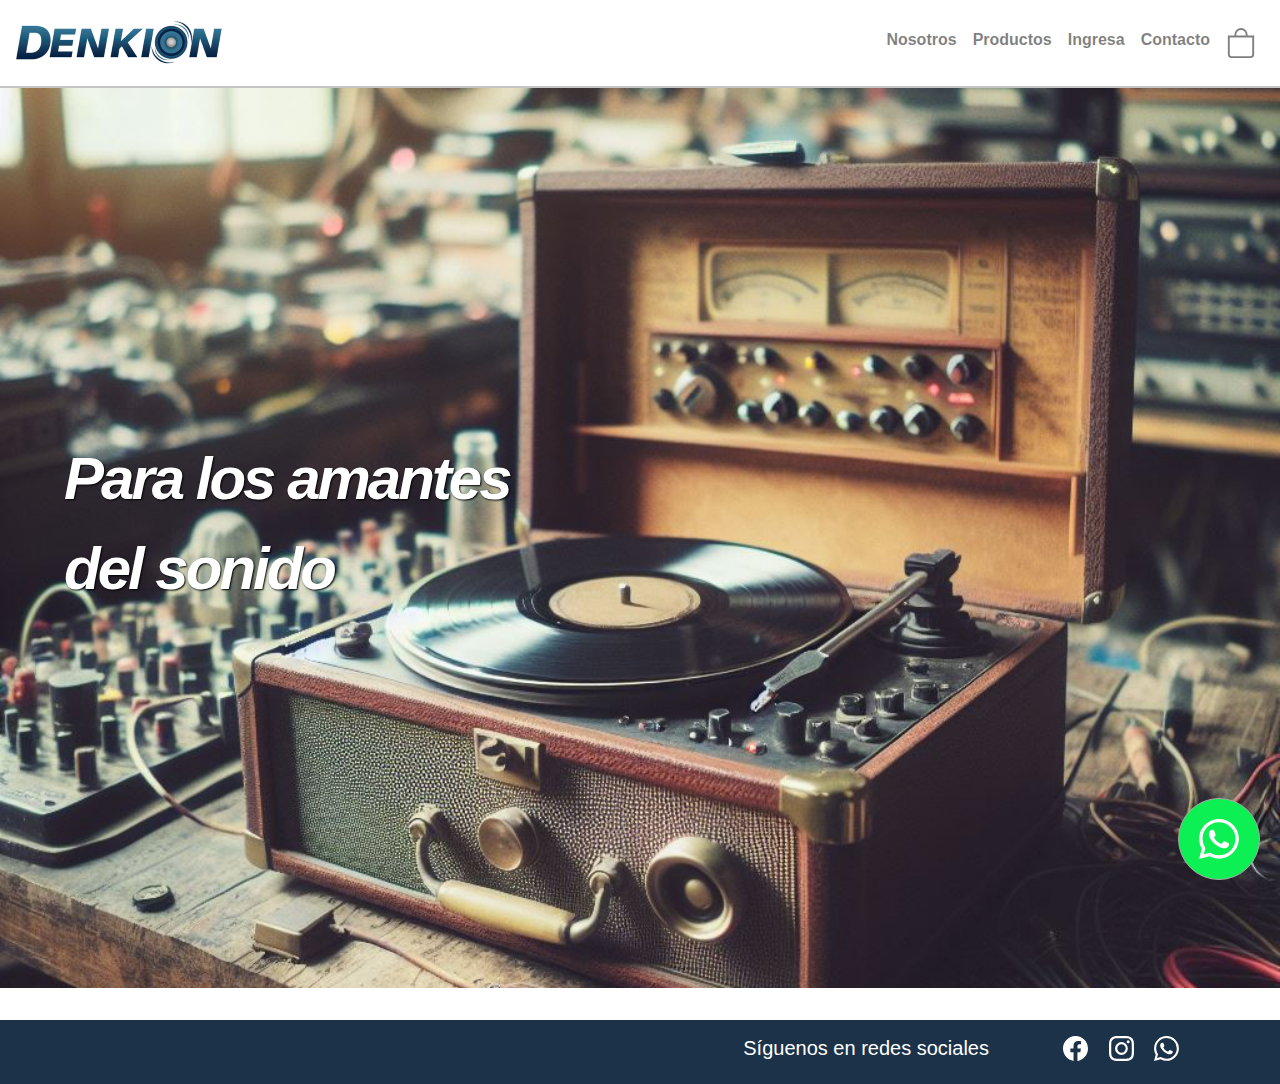
<file: index.html>
<!DOCTYPE html>
<html lang="en">
<head>
    <meta charset="UTF-8">
    <meta name="viewport" content="width=device-width, initial-scale=1.0">
    <title>Denkion</title>
    <link rel="stylesheet" href="https://stackpath.bootstrapcdn.com/bootstrap/4.4.1/css/bootstrap.min.css">
    <link rel="stylesheet" href="css/style.css">
    
<body class="d-flex flex-column min-vh-100">
  <!--Barra de navegación-->
  <nav class="navbar navbar-expand-lg navbar-light">
    <a class="navbar-brand" href="index.html">
      <img src="img/Denki logo60h206w.png" alt="Logo" width="206" height="60">
    </a>
    <button class="navbar-toggler" type="button" data-toggle="collapse" data-target="#navbarNav" aria-controls="navbarNav" aria-expanded="false" aria-label="Toggle navigation">
        <span class="navbar-toggler-icon"></span>
    </button>
    <div class="collapse navbar-collapse" id="navbarNav">
        <ul class="navbar-nav ml-auto">
            <li class="nav-item"><a class="nav-link" href="nosotros.html">Nosotros</a></li>
            <li class="nav-item"><a class="nav-link" href="productos.html">Productos</a></li>
            <li class="nav-item"><a class="nav-link" href="ingresar.html">Ingresa</a></li>
            <li class="nav-item"><a class="nav-link" href="contacto.html">Contacto</a></li>
            <li class="nav-item">
              <a class="nav-link" href="carrito.html">
                  <svg xmlns="http://www.w3.org/2000/svg" width="30" height="30" fill="currentColor" class="bi bi-bag" viewBox="0 0 16 16">
                      <path d="M8 1a2.5 2.5 0 0 1 2.5 2.5V4h-5v-.5A2.5 2.5 0 0 1 8 1m3.5 3v-.5a3.5 3.5 0 1 0-7 0V4H1v10a2 2 0 0 0 2 2h10a2 2 0 0 0 2-2V4zM2 5h12v9a1 1 0 0 1-1 1H3a1 1 0 0 1-1-1z"/>
                    </svg>
              </a>
            </li>
        </ul>
    </div>
</nav>
      <div class="con_img">
        <img class="tamanoimgf opa" id="imagenf">
        <p class="textoimg">
            Para los amantes 
            <br>
            del sonido
        </p>
      </div>

<!--popUp WSP-->
<div class="container-wsp">
  <a href="https://wa.me/+56951210028?text=Chatea%20con%20Denkion"target="_blank">
    <svg xmlns="http://www.w3.org/2000/svg" width="40" height="40" fill="#FFFFFF" class="bi bi-whatsapp" viewBox="0 0 16 16">
      <path d="M13.601 2.326A7.85 7.85 0 0 0 7.994 0C3.627 0 .068 3.558.064 7.926c0 1.399.366 2.76 1.057 3.965L0 16l4.204-1.102a7.9 7.9 0 0 0 3.79.965h.004c4.368 0 7.926-3.558 7.93-7.93A7.9 7.9 0 0 0 13.6 2.326zM7.994 14.521a6.6 6.6 0 0 1-3.356-.92l-.24-.144-2.494.654.666-2.433-.156-.251a6.56 6.56 0 0 1-1.007-3.505c0-3.626 2.957-6.584 6.591-6.584a6.56 6.56 0 0 1 4.66 1.931 6.56 6.56 0 0 1 1.928 4.66c-.004 3.639-2.961 6.592-6.592 6.592m3.615-4.934c-.197-.099-1.17-.578-1.353-.646-.182-.065-.315-.099-.445.099-.133.197-.513.646-.627.775-.114.133-.232.148-.43.05-.197-.1-.836-.308-1.592-.985-.59-.525-.985-1.175-1.103-1.372-.114-.198-.011-.304.088-.403.087-.088.197-.232.296-.346.1-.114.133-.198.198-.33.065-.134.034-.248-.015-.347-.05-.099-.445-1.076-.612-1.47-.16-.389-.323-.335-.445-.34-.114-.007-.247-.007-.38-.007a.73.73 0 0 0-.529.247c-.182.198-.691.677-.691 1.654s.71 1.916.81 2.049c.098.133 1.394 2.132 3.383 2.992.47.205.84.326 1.129.418.475.152.904.129 1.246.08.38-.058 1.171-.48 1.338-.943.164-.464.164-.86.114-.943-.049-.084-.182-.133-.38-.232"/>
    </svg>
  </a>
</div>

<!-- Footer con RRSS -->
<footer class="footer mt-auto py-3">
  <div class="container">
    <div class="row">
      <div class="col-md-10 text-right">
        <div class="mr-3">
          <h5>Síguenos en redes sociales</h5>
        </div>
      </div>
      <div class="col-md-2 text-right">
          <a href="#" class="mr-3">
            <svg xmlns="http://www.w3.org/2000/svg" width="25" height="25" fill="#FFFFFF" class="bi bi-facebook" viewBox="0 0 16 16">
              <path d="M16 8.049c0-4.446-3.582-8.05-8-8.05C3.58 0-.002 3.603-.002 8.05c0 4.017 2.926 7.347 6.75 7.951v-5.625h-2.03V8.05H6.75V6.275c0-2.017 1.195-3.131 3.022-3.131.876 0 1.791.157 1.791.157v1.98h-1.009c-.993 0-1.303.621-1.303 1.258v1.51h2.218l-.354 2.326H9.25V16c3.824-.604 6.75-3.934 6.75-7.951"/>
            </svg>
          </a>
          <a href="#" class="mr-3">
            <svg xmlns="http://www.w3.org/2000/svg" width="25" height="25" fill="#FFFFFF" class="bi bi-instagram" viewBox="0 0 16 16">
              <path d="M8 0C5.829 0 5.556.01 4.703.048 3.85.088 3.269.222 2.76.42a3.9 3.9 0 0 0-1.417.923A3.9 3.9 0 0 0 .42 2.76C.222 3.268.087 3.85.048 4.7.01 5.555 0 5.827 0 8.001c0 2.172.01 2.444.048 3.297.04.852.174 1.433.372 1.942.205.526.478.972.923 1.417.444.445.89.719 1.416.923.51.198 1.09.333 1.942.372C5.555 15.99 5.827 16 8 16s2.444-.01 3.298-.048c.851-.04 1.434-.174 1.943-.372a3.9 3.9 0 0 0 1.416-.923c.445-.445.718-.891.923-1.417.197-.509.332-1.09.372-1.942C15.99 10.445 16 10.173 16 8s-.01-2.445-.048-3.299c-.04-.851-.175-1.433-.372-1.941a3.9 3.9 0 0 0-.923-1.417A3.9 3.9 0 0 0 13.24.42c-.51-.198-1.092-.333-1.943-.372C10.443.01 10.172 0 7.998 0zm-.717 1.442h.718c2.136 0 2.389.007 3.232.046.78.035 1.204.166 1.486.275.373.145.64.319.92.599s.453.546.598.92c.11.281.24.705.275 1.485.039.843.047 1.096.047 3.231s-.008 2.389-.047 3.232c-.035.78-.166 1.203-.275 1.485a2.5 2.5 0 0 1-.599.919c-.28.28-.546.453-.92.598-.28.11-.704.24-1.485.276-.843.038-1.096.047-3.232.047s-2.39-.009-3.233-.047c-.78-.036-1.203-.166-1.485-.276a2.5 2.5 0 0 1-.92-.598 2.5 2.5 0 0 1-.6-.92c-.109-.281-.24-.705-.275-1.485-.038-.843-.046-1.096-.046-3.233s.008-2.388.046-3.231c.036-.78.166-1.204.276-1.486.145-.373.319-.64.599-.92s.546-.453.92-.598c.282-.11.705-.24 1.485-.276.738-.034 1.024-.044 2.515-.045zm4.988 1.328a.96.96 0 1 0 0 1.92.96.96 0 0 0 0-1.92m-4.27 1.122a4.109 4.109 0 1 0 0 8.217 4.109 4.109 0 0 0 0-8.217m0 1.441a2.667 2.667 0 1 1 0 5.334 2.667 2.667 0 0 1 0-5.334"/>
            </svg>
          </a>
          <a href="https://wa.me/+56951210028?text=Chatea%20con%20Denkion" class="mr-3" target="_blank">
            <svg xmlns="http://www.w3.org/2000/svg" width="25" height="25" fill="#FFFFFF" class="bi bi-whatsapp" viewBox="0 0 16 16">
              <path d="M13.601 2.326A7.85 7.85 0 0 0 7.994 0C3.627 0 .068 3.558.064 7.926c0 1.399.366 2.76 1.057 3.965L0 16l4.204-1.102a7.9 7.9 0 0 0 3.79.965h.004c4.368 0 7.926-3.558 7.93-7.93A7.9 7.9 0 0 0 13.6 2.326zM7.994 14.521a6.6 6.6 0 0 1-3.356-.92l-.24-.144-2.494.654.666-2.433-.156-.251a6.56 6.56 0 0 1-1.007-3.505c0-3.626 2.957-6.584 6.591-6.584a6.56 6.56 0 0 1 4.66 1.931 6.56 6.56 0 0 1 1.928 4.66c-.004 3.639-2.961 6.592-6.592 6.592m3.615-4.934c-.197-.099-1.17-.578-1.353-.646-.182-.065-.315-.099-.445.099-.133.197-.513.646-.627.775-.114.133-.232.148-.43.05-.197-.1-.836-.308-1.592-.985-.59-.525-.985-1.175-1.103-1.372-.114-.198-.011-.304.088-.403.087-.088.197-.232.296-.346.1-.114.133-.198.198-.33.065-.134.034-.248-.015-.347-.05-.099-.445-1.076-.612-1.47-.16-.389-.323-.335-.445-.34-.114-.007-.247-.007-.38-.007a.73.73 0 0 0-.529.247c-.182.198-.691.677-.691 1.654s.71 1.916.81 2.049c.098.133 1.394 2.132 3.383 2.992.47.205.84.326 1.129.418.475.152.904.129 1.246.08.38-.058 1.171-.48 1.338-.943.164-.464.164-.86.114-.943-.049-.084-.182-.133-.38-.232"/>
            </svg>
          </a>
      </div>
    </div>
    </div>
  </div>
</footer>

      <script src="https://code.jquery.com/jquery-3.4.1.slim.min.js"></script>
      <script src="https://cdn.jsdelivr.net/npm/popper.js@1.16.0/dist/umd/popper.min.js"></script>
      <script src="https://stackpath.bootstrapcdn.com/bootstrap/4.4.1/js/bootstrap.min.js"></script>
      <script src="js/tran.js"></script>

      
</body>
</html>
</file>
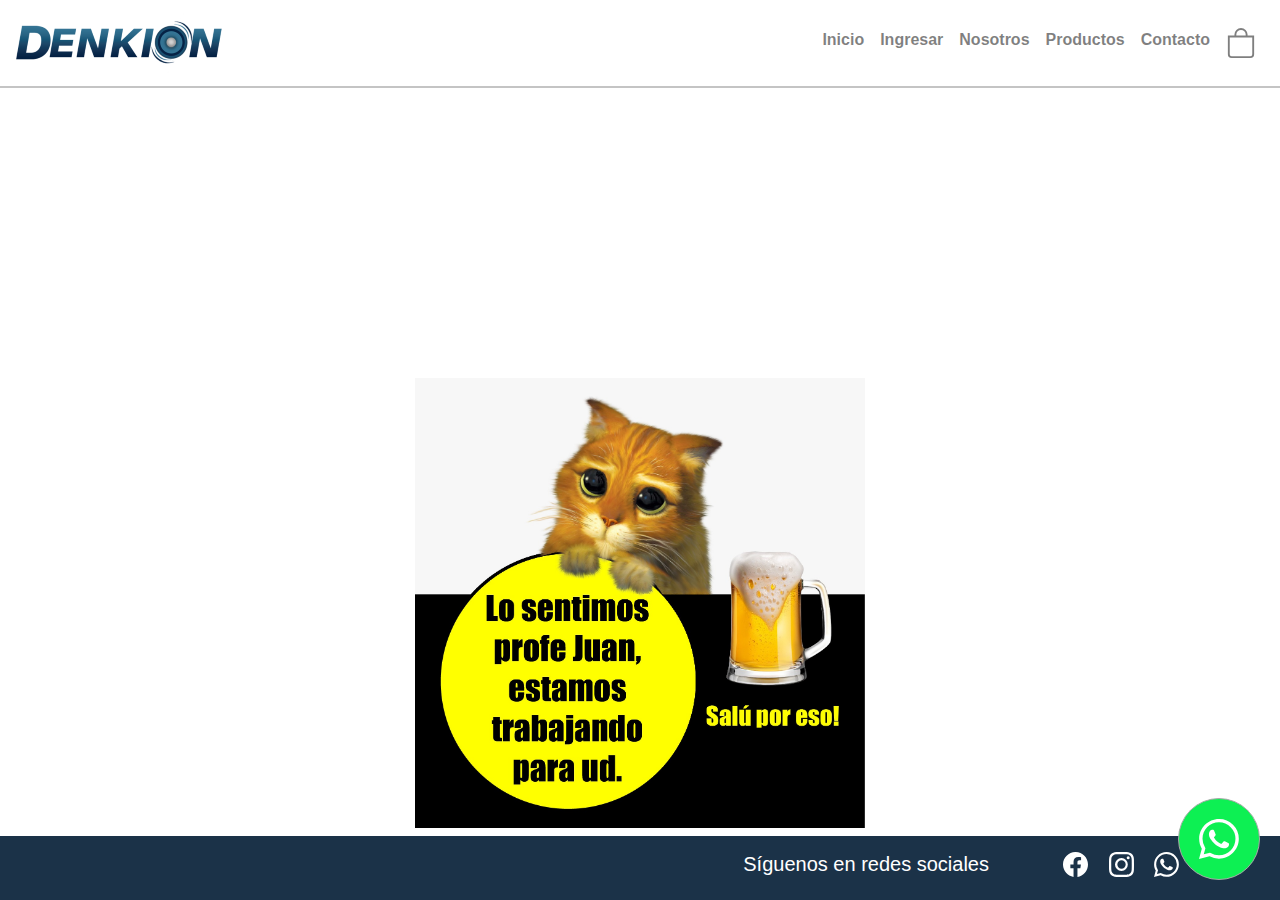
<file: carrito.html>
<!DOCTYPE html>
<html lang="en">
<head>
    <meta charset="UTF-8">
    <meta name="viewport" content="width=device-width, initial-scale=1.0">
    <title>Denkion</title>
    <link rel="stylesheet" href="https://stackpath.bootstrapcdn.com/bootstrap/4.4.1/css/bootstrap.min.css">
    <link rel="stylesheet" href="css/style.css">
</head>
<body>
  <!--Barra de navegación-->
      <nav class="navbar navbar-expand-lg navbar-light">
        <a class="navbar-brand" href="index.html">
          <img src="img/Denki logo60h206w.png" alt="Logo" width="206" height="60" class="d-inline-block align-top">
        </a>
        <button class="navbar-toggler" type="button" data-toggle="collapse" data-target="#navbarNav" aria-controls="navbarNav" aria-expanded="false" aria-label="Toggle navigation">
            <span class="navbar-toggler-icon"></span>
        </button>
        <div class="collapse navbar-collapse" id="navbarNav">
            <ul class="navbar-nav ml-auto">
                <li class="nav-item"><a class="nav-link" href="index.html">Inicio</a></li>
                <li class="nav-item"><a class="nav-link" href="ingresar.html">Ingresar</a></li>
                <li class="nav-item"><a class="nav-link" href="nosotros.html">Nosotros</a></li>
                <li class="nav-item"><a class="nav-link" href="productos.html">Productos</a></li>
                <li class="nav-item"><a class="nav-link" href="contacto.html">Contacto</a></li>
                <li class="nav-item">
                  <a class="nav-link" href="#">
                      <svg xmlns="http://www.w3.org/2000/svg" width="30" height="30" fill="currentColor" class="bi bi-bag" viewBox="0 0 16 16">
                          <path d="M8 1a2.5 2.5 0 0 1 2.5 2.5V4h-5v-.5A2.5 2.5 0 0 1 8 1m3.5 3v-.5a3.5 3.5 0 1 0-7 0V4H1v10a2 2 0 0 0 2 2h10a2 2 0 0 0 2-2V4zM2 5h12v9a1 1 0 0 1-1 1H3a1 1 0 0 1-1-1z"/>
                        </svg>
                  </a>
                </li>
            </ul>
        </div>
    </nav>

<img src="img/gato_con_botas.jpeg" class="imgiso" alt="gato1">

<!--popUp WSP-->
<div class="container-wsp">
  <a href="https://wa.me/+56951210028?text=Chatea%20con%20Denkion"target="_blank">
    <svg xmlns="http://www.w3.org/2000/svg" width="40" height="40" fill="#FFFFFF" class="bi bi-whatsapp" viewBox="0 0 16 16">
      <path d="M13.601 2.326A7.85 7.85 0 0 0 7.994 0C3.627 0 .068 3.558.064 7.926c0 1.399.366 2.76 1.057 3.965L0 16l4.204-1.102a7.9 7.9 0 0 0 3.79.965h.004c4.368 0 7.926-3.558 7.93-7.93A7.9 7.9 0 0 0 13.6 2.326zM7.994 14.521a6.6 6.6 0 0 1-3.356-.92l-.24-.144-2.494.654.666-2.433-.156-.251a6.56 6.56 0 0 1-1.007-3.505c0-3.626 2.957-6.584 6.591-6.584a6.56 6.56 0 0 1 4.66 1.931 6.56 6.56 0 0 1 1.928 4.66c-.004 3.639-2.961 6.592-6.592 6.592m3.615-4.934c-.197-.099-1.17-.578-1.353-.646-.182-.065-.315-.099-.445.099-.133.197-.513.646-.627.775-.114.133-.232.148-.43.05-.197-.1-.836-.308-1.592-.985-.59-.525-.985-1.175-1.103-1.372-.114-.198-.011-.304.088-.403.087-.088.197-.232.296-.346.1-.114.133-.198.198-.33.065-.134.034-.248-.015-.347-.05-.099-.445-1.076-.612-1.47-.16-.389-.323-.335-.445-.34-.114-.007-.247-.007-.38-.007a.73.73 0 0 0-.529.247c-.182.198-.691.677-.691 1.654s.71 1.916.81 2.049c.098.133 1.394 2.132 3.383 2.992.47.205.84.326 1.129.418.475.152.904.129 1.246.08.38-.058 1.171-.48 1.338-.943.164-.464.164-.86.114-.943-.049-.084-.182-.133-.38-.232"/>
    </svg>
  </a>
</div>

    <!-- Footer con RRSS -->
<footer class="footer mt-auto py-3">
    <div class="container">
      <div class="row">
        <div class="col-md-10 text-right">
          <div class="mr-3">
            <h5>Síguenos en redes sociales</h5>
          </div>
        </div>
        <div class="col-md-2 text-right">
            <a href="#" class="mr-3">
              <svg xmlns="http://www.w3.org/2000/svg" width="25" height="25" fill="#FFFFFF" class="bi bi-facebook" viewBox="0 0 16 16">
                <path d="M16 8.049c0-4.446-3.582-8.05-8-8.05C3.58 0-.002 3.603-.002 8.05c0 4.017 2.926 7.347 6.75 7.951v-5.625h-2.03V8.05H6.75V6.275c0-2.017 1.195-3.131 3.022-3.131.876 0 1.791.157 1.791.157v1.98h-1.009c-.993 0-1.303.621-1.303 1.258v1.51h2.218l-.354 2.326H9.25V16c3.824-.604 6.75-3.934 6.75-7.951"/>
              </svg>
            </a>
            <a href="#" class="mr-3">
              <svg xmlns="http://www.w3.org/2000/svg" width="25" height="25" fill="#FFFFFF" class="bi bi-instagram" viewBox="0 0 16 16">
                <path d="M8 0C5.829 0 5.556.01 4.703.048 3.85.088 3.269.222 2.76.42a3.9 3.9 0 0 0-1.417.923A3.9 3.9 0 0 0 .42 2.76C.222 3.268.087 3.85.048 4.7.01 5.555 0 5.827 0 8.001c0 2.172.01 2.444.048 3.297.04.852.174 1.433.372 1.942.205.526.478.972.923 1.417.444.445.89.719 1.416.923.51.198 1.09.333 1.942.372C5.555 15.99 5.827 16 8 16s2.444-.01 3.298-.048c.851-.04 1.434-.174 1.943-.372a3.9 3.9 0 0 0 1.416-.923c.445-.445.718-.891.923-1.417.197-.509.332-1.09.372-1.942C15.99 10.445 16 10.173 16 8s-.01-2.445-.048-3.299c-.04-.851-.175-1.433-.372-1.941a3.9 3.9 0 0 0-.923-1.417A3.9 3.9 0 0 0 13.24.42c-.51-.198-1.092-.333-1.943-.372C10.443.01 10.172 0 7.998 0zm-.717 1.442h.718c2.136 0 2.389.007 3.232.046.78.035 1.204.166 1.486.275.373.145.64.319.92.599s.453.546.598.92c.11.281.24.705.275 1.485.039.843.047 1.096.047 3.231s-.008 2.389-.047 3.232c-.035.78-.166 1.203-.275 1.485a2.5 2.5 0 0 1-.599.919c-.28.28-.546.453-.92.598-.28.11-.704.24-1.485.276-.843.038-1.096.047-3.232.047s-2.39-.009-3.233-.047c-.78-.036-1.203-.166-1.485-.276a2.5 2.5 0 0 1-.92-.598 2.5 2.5 0 0 1-.6-.92c-.109-.281-.24-.705-.275-1.485-.038-.843-.046-1.096-.046-3.233s.008-2.388.046-3.231c.036-.78.166-1.204.276-1.486.145-.373.319-.64.599-.92s.546-.453.92-.598c.282-.11.705-.24 1.485-.276.738-.034 1.024-.044 2.515-.045zm4.988 1.328a.96.96 0 1 0 0 1.92.96.96 0 0 0 0-1.92m-4.27 1.122a4.109 4.109 0 1 0 0 8.217 4.109 4.109 0 0 0 0-8.217m0 1.441a2.667 2.667 0 1 1 0 5.334 2.667 2.667 0 0 1 0-5.334"/>
              </svg>
            </a>
            <a href="https://wa.me/+56951210028?text=Chatea%20con%20Denkion" class="mr-3" target="_blank">
              <svg xmlns="http://www.w3.org/2000/svg" width="25" height="25" fill="#FFFFFF" class="bi bi-whatsapp" viewBox="0 0 16 16">
                <path d="M13.601 2.326A7.85 7.85 0 0 0 7.994 0C3.627 0 .068 3.558.064 7.926c0 1.399.366 2.76 1.057 3.965L0 16l4.204-1.102a7.9 7.9 0 0 0 3.79.965h.004c4.368 0 7.926-3.558 7.93-7.93A7.9 7.9 0 0 0 13.6 2.326zM7.994 14.521a6.6 6.6 0 0 1-3.356-.92l-.24-.144-2.494.654.666-2.433-.156-.251a6.56 6.56 0 0 1-1.007-3.505c0-3.626 2.957-6.584 6.591-6.584a6.56 6.56 0 0 1 4.66 1.931 6.56 6.56 0 0 1 1.928 4.66c-.004 3.639-2.961 6.592-6.592 6.592m3.615-4.934c-.197-.099-1.17-.578-1.353-.646-.182-.065-.315-.099-.445.099-.133.197-.513.646-.627.775-.114.133-.232.148-.43.05-.197-.1-.836-.308-1.592-.985-.59-.525-.985-1.175-1.103-1.372-.114-.198-.011-.304.088-.403.087-.088.197-.232.296-.346.1-.114.133-.198.198-.33.065-.134.034-.248-.015-.347-.05-.099-.445-1.076-.612-1.47-.16-.389-.323-.335-.445-.34-.114-.007-.247-.007-.38-.007a.73.73 0 0 0-.529.247c-.182.198-.691.677-.691 1.654s.71 1.916.81 2.049c.098.133 1.394 2.132 3.383 2.992.47.205.84.326 1.129.418.475.152.904.129 1.246.08.38-.058 1.171-.48 1.338-.943.164-.464.164-.86.114-.943-.049-.084-.182-.133-.38-.232"/>
              </svg>
            </a>
        </div>
      </div>
      </div>
    </div>
  </footer>
  
        <script src="https://code.jquery.com/jquery-3.4.1.slim.min.js"></script>
        <script src="https://cdn.jsdelivr.net/npm/popper.js@1.16.0/dist/umd/popper.min.js"></script>
        <script src="https://stackpath.bootstrapcdn.com/bootstrap/4.4.1/js/bootstrap.min.js"></script>
  </body>
  </html>
</file>
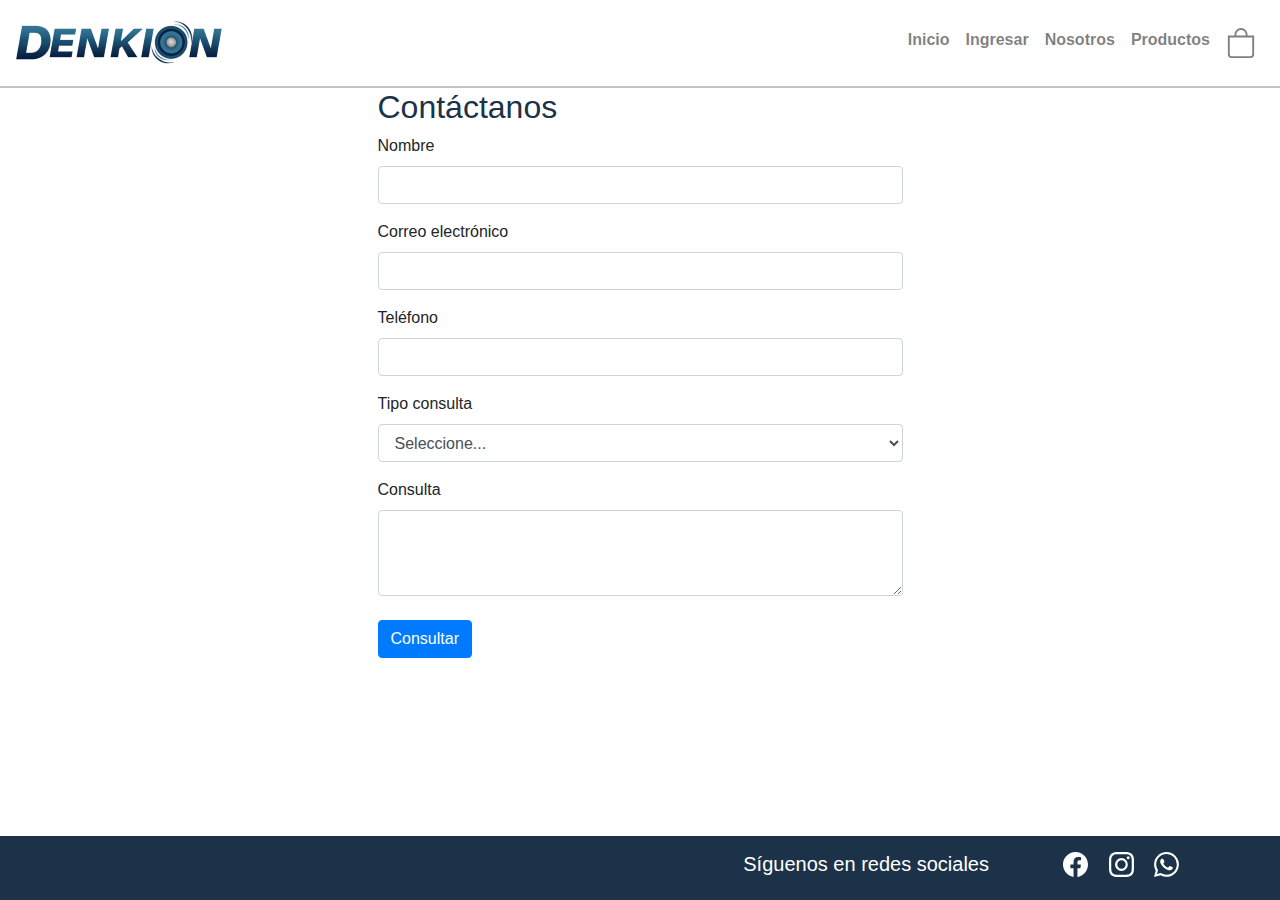
<file: contacto.html>
<!DOCTYPE html>
<html lang="en">
<head>
    <meta charset="UTF-8">
    <meta name="viewport" content="width=device-width, initial-scale=1.0">
    <title>Denkion</title>
    <link rel="stylesheet" href="https://stackpath.bootstrapcdn.com/bootstrap/4.4.1/css/bootstrap.min.css">
    <link rel="stylesheet" href="css/style.css">
    <script src="js/validar.js"></script>
</head>
<body>
  <!--Barra de navegación-->
      <nav class="navbar navbar-expand-lg navbar-light">
        <a class="navbar-brand" href="index.html">
          <img src="img/Denki logo60h206w.png" alt="Logo" width="206" height="60" class="d-inline-block align-top">
        </a>
        <button class="navbar-toggler" type="button" data-toggle="collapse" data-target="#navbarNav" aria-controls="navbarNav" aria-expanded="false" aria-label="Toggle navigation">
            <span class="navbar-toggler-icon"></span>
        </button>
        <div class="collapse navbar-collapse" id="navbarNav">
            <ul class="navbar-nav ml-auto">
                <li class="nav-item"><a class="nav-link" href="index.html">Inicio</a></li>
                <li class="nav-item"><a class="nav-link" href="ingresar.html">Ingresar</a></li>
                <li class="nav-item"><a class="nav-link" href="nosotros.html">Nosotros</a></li>
                <li class="nav-item"><a class="nav-link" href="productos.html">Productos</a></li>
                <li class="nav-item">
                  <a class="nav-link" href="#">
                      <svg xmlns="http://www.w3.org/2000/svg" width="30" height="30" fill="currentColor" class="bi bi-bag" viewBox="0 0 16 16">
                          <path d="M8 1a2.5 2.5 0 0 1 2.5 2.5V4h-5v-.5A2.5 2.5 0 0 1 8 1m3.5 3v-.5a3.5 3.5 0 1 0-7 0V4H1v10a2 2 0 0 0 2 2h10a2 2 0 0 0 2-2V4zM2 5h12v9a1 1 0 0 1-1 1H3a1 1 0 0 1-1-1z"/>
                        </svg>
                  </a>
                </li>
            </ul>
        </div>
    </nav>

<!--Formulario para contactar-->
<div class="container mt-auto mx-auto">
  <h2 class="titulo col-md-6 mx-auto">Cont&aacute;ctanos</h2>
  <form id="ContactoForm">
      <div class="form-group col-md-6 mx-auto">
          <label for="inputNombre">Nombre</label>
          <input type="text" class="form-control" id="inputNombre1">
      </div>
      <div class="form-group col-md-6 mx-auto">
          <label for="inputCorreo">Correo electr&oacute;nico</label>
          <input type="email" class="form-control" id="inputCorreo1">
      </div>
      <div class="form-group col-md-6 mx-auto">
          <label for="inputTel">Tel&eacute;fono</label>
          <input type="tel" class="form-control" id="inputTel1">
      </div>
      <div class="form-group col-md-6 mx-auto">
          <label for="inputCon">Tipo consulta</label>
          <select id="inputCon" class="form-control">
              <option selected>Servicio</option>
              <option selected>Producto</option>
              <option selected>Seleccione...</option>
          </select>
      </div>
      <div class="form-group col-md-6 mx-auto">
          <label for="inputArea">Consulta</label>
          <textarea class="form-control" id="inputArea1" rows="3"></textarea>
          <br>
          <button type="submit" class="btn btn-primary" onclick="contacto();">Consultar</button>
      </div>
  </form>
</div>

    <!-- Footer con RRSS -->
<footer class="footer mt-auto py-3">
    <div class="container">
      <div class="row">
        <div class="col-md-10 text-right">
          <div class="mr-3">
            <h5>Síguenos en redes sociales</h5>
          </div>
        </div>
        <div class="col-md-2 text-right">
            <a href="#" class="mr-3">
              <svg xmlns="http://www.w3.org/2000/svg" width="25" height="25" fill="#FFFFFF" class="bi bi-facebook" viewBox="0 0 16 16">
                <path d="M16 8.049c0-4.446-3.582-8.05-8-8.05C3.58 0-.002 3.603-.002 8.05c0 4.017 2.926 7.347 6.75 7.951v-5.625h-2.03V8.05H6.75V6.275c0-2.017 1.195-3.131 3.022-3.131.876 0 1.791.157 1.791.157v1.98h-1.009c-.993 0-1.303.621-1.303 1.258v1.51h2.218l-.354 2.326H9.25V16c3.824-.604 6.75-3.934 6.75-7.951"/>
              </svg>
            </a>
            <a href="#" class="mr-3">
              <svg xmlns="http://www.w3.org/2000/svg" width="25" height="25" fill="#FFFFFF" class="bi bi-instagram" viewBox="0 0 16 16">
                <path d="M8 0C5.829 0 5.556.01 4.703.048 3.85.088 3.269.222 2.76.42a3.9 3.9 0 0 0-1.417.923A3.9 3.9 0 0 0 .42 2.76C.222 3.268.087 3.85.048 4.7.01 5.555 0 5.827 0 8.001c0 2.172.01 2.444.048 3.297.04.852.174 1.433.372 1.942.205.526.478.972.923 1.417.444.445.89.719 1.416.923.51.198 1.09.333 1.942.372C5.555 15.99 5.827 16 8 16s2.444-.01 3.298-.048c.851-.04 1.434-.174 1.943-.372a3.9 3.9 0 0 0 1.416-.923c.445-.445.718-.891.923-1.417.197-.509.332-1.09.372-1.942C15.99 10.445 16 10.173 16 8s-.01-2.445-.048-3.299c-.04-.851-.175-1.433-.372-1.941a3.9 3.9 0 0 0-.923-1.417A3.9 3.9 0 0 0 13.24.42c-.51-.198-1.092-.333-1.943-.372C10.443.01 10.172 0 7.998 0zm-.717 1.442h.718c2.136 0 2.389.007 3.232.046.78.035 1.204.166 1.486.275.373.145.64.319.92.599s.453.546.598.92c.11.281.24.705.275 1.485.039.843.047 1.096.047 3.231s-.008 2.389-.047 3.232c-.035.78-.166 1.203-.275 1.485a2.5 2.5 0 0 1-.599.919c-.28.28-.546.453-.92.598-.28.11-.704.24-1.485.276-.843.038-1.096.047-3.232.047s-2.39-.009-3.233-.047c-.78-.036-1.203-.166-1.485-.276a2.5 2.5 0 0 1-.92-.598 2.5 2.5 0 0 1-.6-.92c-.109-.281-.24-.705-.275-1.485-.038-.843-.046-1.096-.046-3.233s.008-2.388.046-3.231c.036-.78.166-1.204.276-1.486.145-.373.319-.64.599-.92s.546-.453.92-.598c.282-.11.705-.24 1.485-.276.738-.034 1.024-.044 2.515-.045zm4.988 1.328a.96.96 0 1 0 0 1.92.96.96 0 0 0 0-1.92m-4.27 1.122a4.109 4.109 0 1 0 0 8.217 4.109 4.109 0 0 0 0-8.217m0 1.441a2.667 2.667 0 1 1 0 5.334 2.667 2.667 0 0 1 0-5.334"/>
              </svg>
            </a>
            <a href="#" class="mr-3">
              <svg xmlns="http://www.w3.org/2000/svg" width="25" height="25" fill="#FFFFFF" class="bi bi-whatsapp" viewBox="0 0 16 16">
                <path d="M13.601 2.326A7.85 7.85 0 0 0 7.994 0C3.627 0 .068 3.558.064 7.926c0 1.399.366 2.76 1.057 3.965L0 16l4.204-1.102a7.9 7.9 0 0 0 3.79.965h.004c4.368 0 7.926-3.558 7.93-7.93A7.9 7.9 0 0 0 13.6 2.326zM7.994 14.521a6.6 6.6 0 0 1-3.356-.92l-.24-.144-2.494.654.666-2.433-.156-.251a6.56 6.56 0 0 1-1.007-3.505c0-3.626 2.957-6.584 6.591-6.584a6.56 6.56 0 0 1 4.66 1.931 6.56 6.56 0 0 1 1.928 4.66c-.004 3.639-2.961 6.592-6.592 6.592m3.615-4.934c-.197-.099-1.17-.578-1.353-.646-.182-.065-.315-.099-.445.099-.133.197-.513.646-.627.775-.114.133-.232.148-.43.05-.197-.1-.836-.308-1.592-.985-.59-.525-.985-1.175-1.103-1.372-.114-.198-.011-.304.088-.403.087-.088.197-.232.296-.346.1-.114.133-.198.198-.33.065-.134.034-.248-.015-.347-.05-.099-.445-1.076-.612-1.47-.16-.389-.323-.335-.445-.34-.114-.007-.247-.007-.38-.007a.73.73 0 0 0-.529.247c-.182.198-.691.677-.691 1.654s.71 1.916.81 2.049c.098.133 1.394 2.132 3.383 2.992.47.205.84.326 1.129.418.475.152.904.129 1.246.08.38-.058 1.171-.48 1.338-.943.164-.464.164-.86.114-.943-.049-.084-.182-.133-.38-.232"/>
              </svg>
            </a>
        </div>
      </div>
      </div>
    </div>
  </footer>
  
        <script src="https://code.jquery.com/jquery-3.4.1.slim.min.js"></script>
        <script src="https://cdn.jsdelivr.net/npm/popper.js@1.16.0/dist/umd/popper.min.js"></script>
        <script src="https://stackpath.bootstrapcdn.com/bootstrap/4.4.1/js/bootstrap.min.js"></script>
  </body>
  </html>
</file>
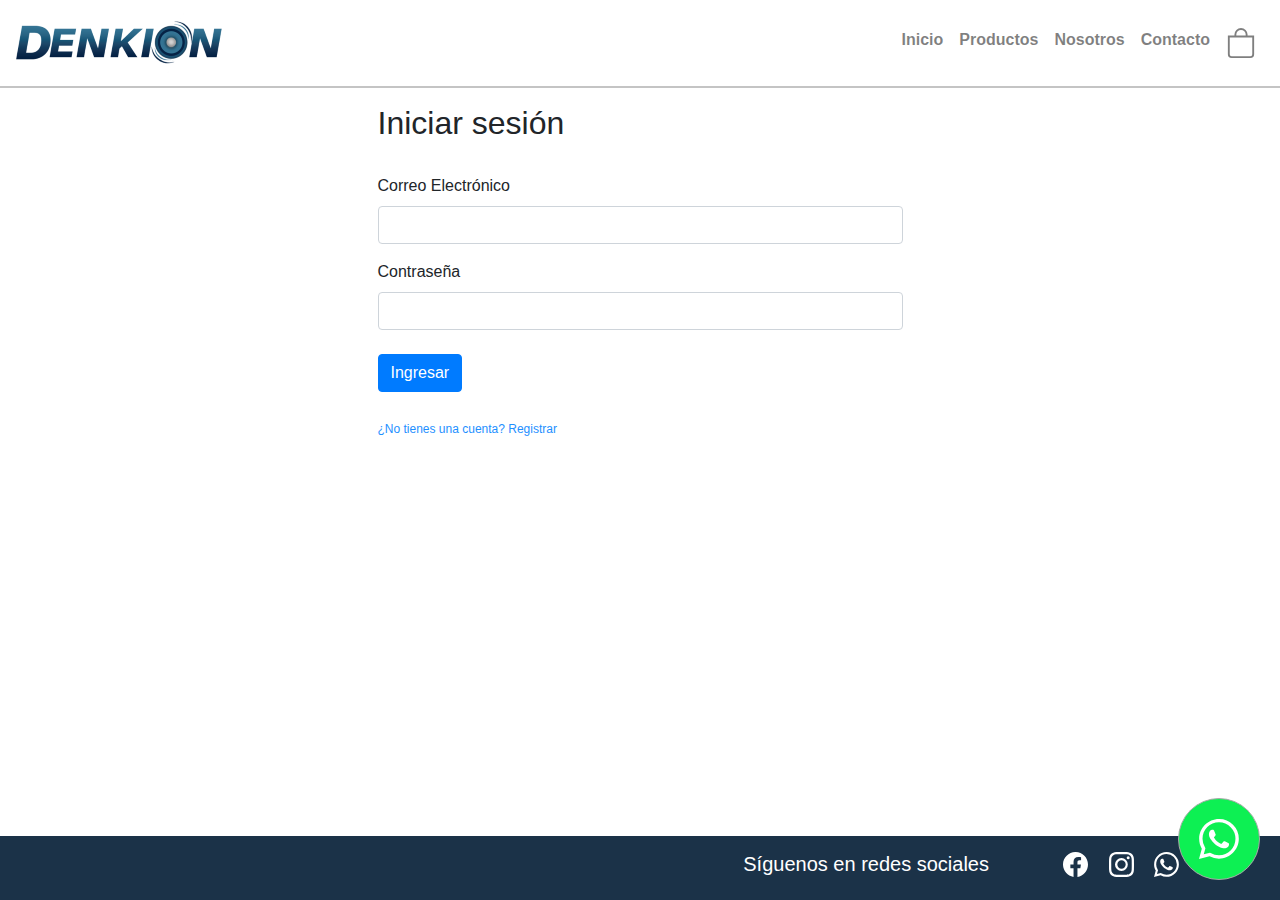
<file: ingresar.html>
<!DOCTYPE html>
<html lang="en">
<head>
    <meta charset="UTF-8">
    <meta name="viewport" content="width=device-width, initial-scale=1.0">
    <title>Denkion</title>
    <link rel="stylesheet" href="https://stackpath.bootstrapcdn.com/bootstrap/4.4.1/css/bootstrap.min.css">
    <link rel="stylesheet" href="css/style.css">
    <script src="js/validar.js"></script>
</head>
<body>
  <!--Barra de navegación-->
      <nav class="navbar navbar-expand-lg navbar-light">
        <a class="navbar-brand" href="index.html">
          <img src="img/Denki logo60h206w.png" alt="Logo" width="206" height="60" class="d-inline-block align-top">
        </a>
        <button class="navbar-toggler" type="button" data-toggle="collapse" data-target="#navbarNav" aria-controls="navbarNav" aria-expanded="false" aria-label="Toggle navigation">
            <span class="navbar-toggler-icon"></span>
        </button>
        <div class="collapse navbar-collapse" id="navbarNav">
            <ul class="navbar-nav ml-auto">
                <li class="nav-item"><a class="nav-link" href="index.html">Inicio</a></li>
                <li class="nav-item"><a class="nav-link" href="productos.html">Productos</a></li>
                <li class="nav-item"><a class="nav-link" href="nosotros.html">Nosotros</a></li>
                <li class="nav-item"><a class="nav-link" href="contacto.html">Contacto</a></li>
                <li class="nav-item">
                  <a class="nav-link" href="carrito.html">
                      <svg xmlns="http://www.w3.org/2000/svg" width="30" height="30" fill="currentColor" class="bi bi-bag" viewBox="0 0 16 16">
                          <path d="M8 1a2.5 2.5 0 0 1 2.5 2.5V4h-5v-.5A2.5 2.5 0 0 1 8 1m3.5 3v-.5a3.5 3.5 0 1 0-7 0V4H1v10a2 2 0 0 0 2 2h10a2 2 0 0 0 2-2V4zM2 5h12v9a1 1 0 0 1-1 1H3a1 1 0 0 1-1-1z"/>
                        </svg>
                  </a>
                </li>
            </ul>
        </div>
    </nav>


<!--Formulario para iniciar sesión-->
<div class="container mt-3 mx-auto">
    <h2 class="col-md-6 mx-auto">Iniciar sesi&oacute;n</h2>
    <br>
    <form id="valido">
        <div class="form-group col-md-6 mx-auto">
          <label for="inputEmail">Correo Electr&oacute;nico</label>
          <input type="email" class="form-control" id="inputEmail1">
        </div>
        <div class="form-group col-md-6 mx-auto">
          <label for="inputContra">Contrase&ntilde;a</label>
          <input type="password" class="form-control" id="inputContra1">
          <br>
          <button type="submit" class="btn btn-primary" onclick="login();">Ingresar</button>
          <br><br>
          <a class="pa_reg" href="registrar.html">¿No tienes una cuenta? Registrar</a>
        </div>
    </form>
</div>

<!--popUp WSP-->
<div class="container-wsp">
  <a href="https://wa.me/+56951210028?text=Chatea%20con%20Denkion"target="_blank">
    <svg xmlns="http://www.w3.org/2000/svg" width="40" height="40" fill="#FFFFFF" class="bi bi-whatsapp" viewBox="0 0 16 16">
      <path d="M13.601 2.326A7.85 7.85 0 0 0 7.994 0C3.627 0 .068 3.558.064 7.926c0 1.399.366 2.76 1.057 3.965L0 16l4.204-1.102a7.9 7.9 0 0 0 3.79.965h.004c4.368 0 7.926-3.558 7.93-7.93A7.9 7.9 0 0 0 13.6 2.326zM7.994 14.521a6.6 6.6 0 0 1-3.356-.92l-.24-.144-2.494.654.666-2.433-.156-.251a6.56 6.56 0 0 1-1.007-3.505c0-3.626 2.957-6.584 6.591-6.584a6.56 6.56 0 0 1 4.66 1.931 6.56 6.56 0 0 1 1.928 4.66c-.004 3.639-2.961 6.592-6.592 6.592m3.615-4.934c-.197-.099-1.17-.578-1.353-.646-.182-.065-.315-.099-.445.099-.133.197-.513.646-.627.775-.114.133-.232.148-.43.05-.197-.1-.836-.308-1.592-.985-.59-.525-.985-1.175-1.103-1.372-.114-.198-.011-.304.088-.403.087-.088.197-.232.296-.346.1-.114.133-.198.198-.33.065-.134.034-.248-.015-.347-.05-.099-.445-1.076-.612-1.47-.16-.389-.323-.335-.445-.34-.114-.007-.247-.007-.38-.007a.73.73 0 0 0-.529.247c-.182.198-.691.677-.691 1.654s.71 1.916.81 2.049c.098.133 1.394 2.132 3.383 2.992.47.205.84.326 1.129.418.475.152.904.129 1.246.08.38-.058 1.171-.48 1.338-.943.164-.464.164-.86.114-.943-.049-.084-.182-.133-.38-.232"/>
    </svg>
  </a>
</div>

<!-- Footer con RRSS -->
<footer class="footer mt-auto py-3">
  <div class="container">
    <div class="row">
      <div class="col-md-10 text-right">
        <div class="mr-3">
          <h5>Síguenos en redes sociales</h5>
        </div>
      </div>
      <div class="col-md-2 text-right">
          <a href="#" class="mr-3">
            <svg xmlns="http://www.w3.org/2000/svg" width="25" height="25" fill="#FFFFFF" class="bi bi-facebook" viewBox="0 0 16 16">
              <path d="M16 8.049c0-4.446-3.582-8.05-8-8.05C3.58 0-.002 3.603-.002 8.05c0 4.017 2.926 7.347 6.75 7.951v-5.625h-2.03V8.05H6.75V6.275c0-2.017 1.195-3.131 3.022-3.131.876 0 1.791.157 1.791.157v1.98h-1.009c-.993 0-1.303.621-1.303 1.258v1.51h2.218l-.354 2.326H9.25V16c3.824-.604 6.75-3.934 6.75-7.951"/>
            </svg>
          </a>
          <a href="#" class="mr-3">
            <svg xmlns="http://www.w3.org/2000/svg" width="25" height="25" fill="#FFFFFF" class="bi bi-instagram" viewBox="0 0 16 16">
              <path d="M8 0C5.829 0 5.556.01 4.703.048 3.85.088 3.269.222 2.76.42a3.9 3.9 0 0 0-1.417.923A3.9 3.9 0 0 0 .42 2.76C.222 3.268.087 3.85.048 4.7.01 5.555 0 5.827 0 8.001c0 2.172.01 2.444.048 3.297.04.852.174 1.433.372 1.942.205.526.478.972.923 1.417.444.445.89.719 1.416.923.51.198 1.09.333 1.942.372C5.555 15.99 5.827 16 8 16s2.444-.01 3.298-.048c.851-.04 1.434-.174 1.943-.372a3.9 3.9 0 0 0 1.416-.923c.445-.445.718-.891.923-1.417.197-.509.332-1.09.372-1.942C15.99 10.445 16 10.173 16 8s-.01-2.445-.048-3.299c-.04-.851-.175-1.433-.372-1.941a3.9 3.9 0 0 0-.923-1.417A3.9 3.9 0 0 0 13.24.42c-.51-.198-1.092-.333-1.943-.372C10.443.01 10.172 0 7.998 0zm-.717 1.442h.718c2.136 0 2.389.007 3.232.046.78.035 1.204.166 1.486.275.373.145.64.319.92.599s.453.546.598.92c.11.281.24.705.275 1.485.039.843.047 1.096.047 3.231s-.008 2.389-.047 3.232c-.035.78-.166 1.203-.275 1.485a2.5 2.5 0 0 1-.599.919c-.28.28-.546.453-.92.598-.28.11-.704.24-1.485.276-.843.038-1.096.047-3.232.047s-2.39-.009-3.233-.047c-.78-.036-1.203-.166-1.485-.276a2.5 2.5 0 0 1-.92-.598 2.5 2.5 0 0 1-.6-.92c-.109-.281-.24-.705-.275-1.485-.038-.843-.046-1.096-.046-3.233s.008-2.388.046-3.231c.036-.78.166-1.204.276-1.486.145-.373.319-.64.599-.92s.546-.453.92-.598c.282-.11.705-.24 1.485-.276.738-.034 1.024-.044 2.515-.045zm4.988 1.328a.96.96 0 1 0 0 1.92.96.96 0 0 0 0-1.92m-4.27 1.122a4.109 4.109 0 1 0 0 8.217 4.109 4.109 0 0 0 0-8.217m0 1.441a2.667 2.667 0 1 1 0 5.334 2.667 2.667 0 0 1 0-5.334"/>
            </svg>
          </a>
          <a href="https://wa.me/+56951210028?text=Chatea%20con%20Denkion" class="mr-3" target="_blank">
            <svg xmlns="http://www.w3.org/2000/svg" width="25" height="25" fill="#FFFFFF" class="bi bi-whatsapp" viewBox="0 0 16 16">
              <path d="M13.601 2.326A7.85 7.85 0 0 0 7.994 0C3.627 0 .068 3.558.064 7.926c0 1.399.366 2.76 1.057 3.965L0 16l4.204-1.102a7.9 7.9 0 0 0 3.79.965h.004c4.368 0 7.926-3.558 7.93-7.93A7.9 7.9 0 0 0 13.6 2.326zM7.994 14.521a6.6 6.6 0 0 1-3.356-.92l-.24-.144-2.494.654.666-2.433-.156-.251a6.56 6.56 0 0 1-1.007-3.505c0-3.626 2.957-6.584 6.591-6.584a6.56 6.56 0 0 1 4.66 1.931 6.56 6.56 0 0 1 1.928 4.66c-.004 3.639-2.961 6.592-6.592 6.592m3.615-4.934c-.197-.099-1.17-.578-1.353-.646-.182-.065-.315-.099-.445.099-.133.197-.513.646-.627.775-.114.133-.232.148-.43.05-.197-.1-.836-.308-1.592-.985-.59-.525-.985-1.175-1.103-1.372-.114-.198-.011-.304.088-.403.087-.088.197-.232.296-.346.1-.114.133-.198.198-.33.065-.134.034-.248-.015-.347-.05-.099-.445-1.076-.612-1.47-.16-.389-.323-.335-.445-.34-.114-.007-.247-.007-.38-.007a.73.73 0 0 0-.529.247c-.182.198-.691.677-.691 1.654s.71 1.916.81 2.049c.098.133 1.394 2.132 3.383 2.992.47.205.84.326 1.129.418.475.152.904.129 1.246.08.38-.058 1.171-.48 1.338-.943.164-.464.164-.86.114-.943-.049-.084-.182-.133-.38-.232"/>
            </svg>
          </a>
      </div>
    </div>
    </div>
  </div>
</footer>

      <script src="https://code.jquery.com/jquery-3.4.1.slim.min.js"></script>
      <script src="https://cdn.jsdelivr.net/npm/popper.js@1.16.0/dist/umd/popper.min.js"></script>
      <script src="https://stackpath.bootstrapcdn.com/bootstrap/4.4.1/js/bootstrap.min.js"></script>
</body>
</html>
</file>
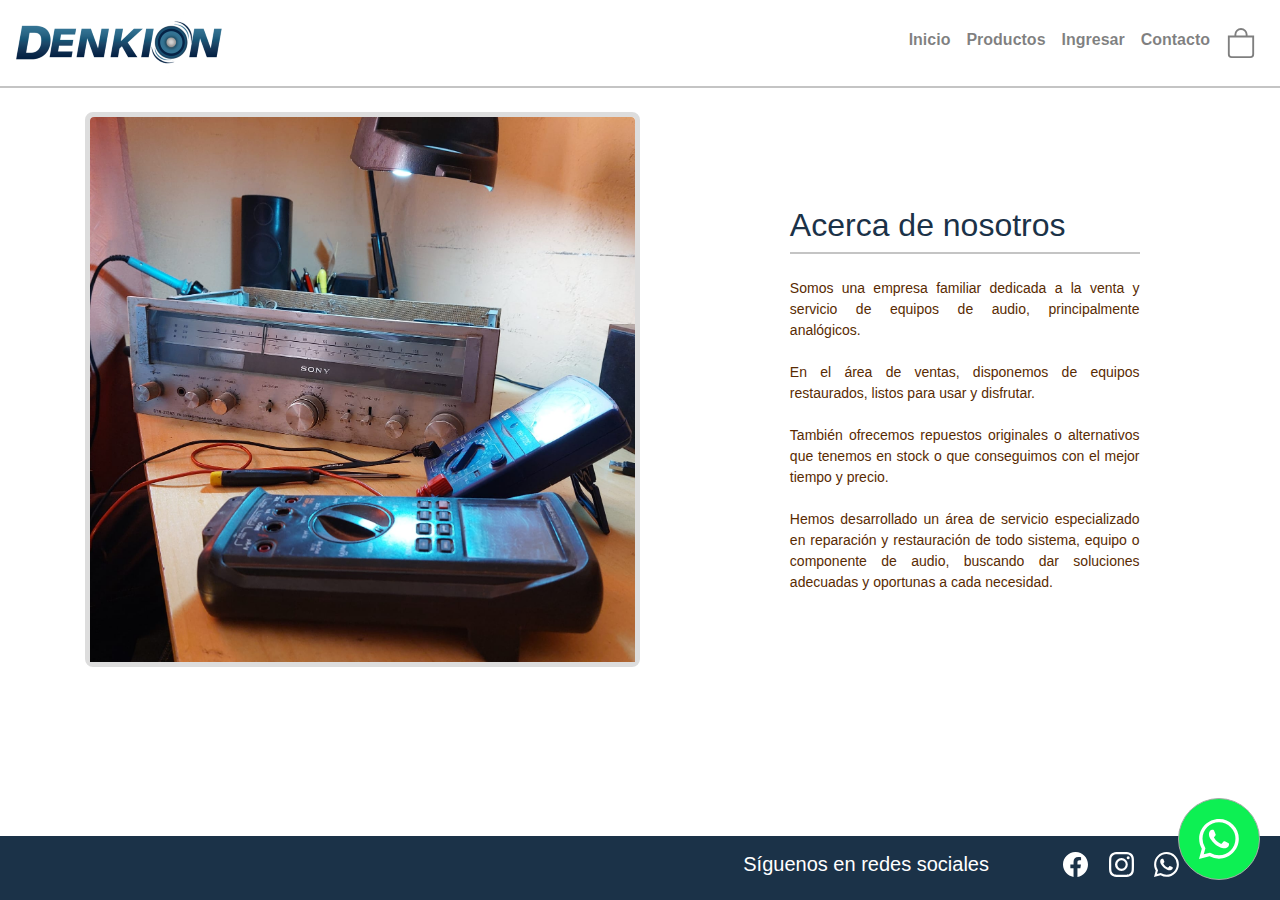
<file: nosotros.html>
<!DOCTYPE html>
<html lang="en">
<head>
    <meta charset="UTF-8">
    <meta name="viewport" content="width=device-width, initial-scale=1.0">
    <title>Denkion</title>
    <link rel="stylesheet" href="https://stackpath.bootstrapcdn.com/bootstrap/4.4.1/css/bootstrap.min.css">
    <link rel="stylesheet" href="css/style.css">
</head>
<body>
  <!--Barra de navegación-->
      <nav class="navbar navbar-expand-lg navbar-light">
        <a class="navbar-brand" href="index.html">
          <img src="img/Denki logo60h206w.png" alt="Logo" width="206" height="60" class="d-inline-block align-top">
        </a>
        <button class="navbar-toggler" type="button" data-toggle="collapse" data-target="#navbarNav" aria-controls="navbarNav" aria-expanded="false" aria-label="Toggle navigation">
            <span class="navbar-toggler-icon"></span>
        </button>
        <div class="collapse navbar-collapse" id="navbarNav">
            <ul class="navbar-nav ml-auto">
                <li class="nav-item"><a class="nav-link" href="index.html">Inicio</a></li>
                <li class="nav-item"><a class="nav-link" href="productos.html">Productos</a></li>
                <li class="nav-item"><a class="nav-link" href="ingresar.html">Ingresar</a></li>
                <li class="nav-item"><a class="nav-link" href="contacto.html">Contacto</a></li>
                <li class="nav-item">
                  <a class="nav-link" href="carrito.html">
                      <svg xmlns="http://www.w3.org/2000/svg" width="30" height="30" fill="currentColor" class="bi bi-bag" viewBox="0 0 16 16">
                          <path d="M8 1a2.5 2.5 0 0 1 2.5 2.5V4h-5v-.5A2.5 2.5 0 0 1 8 1m3.5 3v-.5a3.5 3.5 0 1 0-7 0V4H1v10a2 2 0 0 0 2 2h10a2 2 0 0 0 2-2V4zM2 5h12v9a1 1 0 0 1-1 1H3a1 1 0 0 1-1-1z"/>
                        </svg>
                  </a>
                </li>
            </ul>
        </div>
    </nav>

<!-- Contenedor principal -->
<div class="container mt-4 nosotros-container">
  <!-- Carrusel -->
  <div id="carouselSlides" class="carousel slide nosotros-carousel" data-ride="carousel">
      <div class="carousel-inner">
        <!-- Tus elementos del carrusel aquí -->  
        <div class="carousel-item active">
              <div class="card">
                  <img src="img/fotoNosotros1.jpeg" class="card-img-top" alt="fotoNosotros1">
              </div>
          </div>
          <div class="carousel-item">
              <div class="card">
                  <img src="img/fotoNosotros2.jpeg" class="card-img-top" alt="fotoNosotros2">
              </div>
          </div>
          <div class="carousel-item">
              <div class="card">
                  <img src="img/instalando.jpg" class="card-img-top" alt="fotoNosotros3">
              </div>
          </div>
         </div>
       </div>
       <!-- Fin del Carrusel -->

    <!-- Texto a la derecha del carrusel -->
    <div class="nosotros-text">
      <div class="texto-container">
      <!-- Tu párrafo largo de texto aquí -->
      <h2 class="titulo">Acerca de nosotros</h2>
      <div class="lineasub"></div>
      <br>
      <p class="card-text">
        Somos una empresa familiar dedicada a la venta y servicio de equipos de audio,
        principalmente analógicos.
        <br><br>
        En el área de ventas, disponemos de equipos restaurados, listos para usar y disfrutar.
        <br><br>
        También ofrecemos repuestos originales o alternativos que tenemos en stock o que
        conseguimos con el mejor tiempo y precio.
        <br><br>
        Hemos desarrollado un área de servicio especializado en reparación y restauración de
        todo sistema, equipo o componente de audio, buscando dar soluciones adecuadas y
        oportunas a cada necesidad.
      </p>
  </div>
  </div>
  <!-- Fin del texto a la derecha del carrusel -->
</div>
<!-- Fin del Contenedor principal -->

  <!--popUp WSP-->
<div class="container-wsp">
  <a href="https://wa.me/+56951210028?text=Chatea%20con%20Denkion"target="_blank">
    <svg xmlns="http://www.w3.org/2000/svg" width="40" height="40" fill="#FFFFFF" class="bi bi-whatsapp" viewBox="0 0 16 16">
      <path d="M13.601 2.326A7.85 7.85 0 0 0 7.994 0C3.627 0 .068 3.558.064 7.926c0 1.399.366 2.76 1.057 3.965L0 16l4.204-1.102a7.9 7.9 0 0 0 3.79.965h.004c4.368 0 7.926-3.558 7.93-7.93A7.9 7.9 0 0 0 13.6 2.326zM7.994 14.521a6.6 6.6 0 0 1-3.356-.92l-.24-.144-2.494.654.666-2.433-.156-.251a6.56 6.56 0 0 1-1.007-3.505c0-3.626 2.957-6.584 6.591-6.584a6.56 6.56 0 0 1 4.66 1.931 6.56 6.56 0 0 1 1.928 4.66c-.004 3.639-2.961 6.592-6.592 6.592m3.615-4.934c-.197-.099-1.17-.578-1.353-.646-.182-.065-.315-.099-.445.099-.133.197-.513.646-.627.775-.114.133-.232.148-.43.05-.197-.1-.836-.308-1.592-.985-.59-.525-.985-1.175-1.103-1.372-.114-.198-.011-.304.088-.403.087-.088.197-.232.296-.346.1-.114.133-.198.198-.33.065-.134.034-.248-.015-.347-.05-.099-.445-1.076-.612-1.47-.16-.389-.323-.335-.445-.34-.114-.007-.247-.007-.38-.007a.73.73 0 0 0-.529.247c-.182.198-.691.677-.691 1.654s.71 1.916.81 2.049c.098.133 1.394 2.132 3.383 2.992.47.205.84.326 1.129.418.475.152.904.129 1.246.08.38-.058 1.171-.48 1.338-.943.164-.464.164-.86.114-.943-.049-.084-.182-.133-.38-.232"/>
    </svg>
  </a>
</div>

<!-- Footer con RRSS -->
<footer class="footer mt-auto py-3">
  <div class="container">
    <div class="row">
      <div class="col-md-10 text-right">
        <div class="mr-3">
          <h5>Síguenos en redes sociales</h5>
        </div>
      </div>
      <div class="col-md-2 text-right">
          <a href="#" class="mr-3">
            <svg xmlns="http://www.w3.org/2000/svg" width="25" height="25" fill="#FFFFFF" class="bi bi-facebook" viewBox="0 0 16 16">
              <path d="M16 8.049c0-4.446-3.582-8.05-8-8.05C3.58 0-.002 3.603-.002 8.05c0 4.017 2.926 7.347 6.75 7.951v-5.625h-2.03V8.05H6.75V6.275c0-2.017 1.195-3.131 3.022-3.131.876 0 1.791.157 1.791.157v1.98h-1.009c-.993 0-1.303.621-1.303 1.258v1.51h2.218l-.354 2.326H9.25V16c3.824-.604 6.75-3.934 6.75-7.951"/>
            </svg>
          </a>
          <a href="#" class="mr-3">
            <svg xmlns="http://www.w3.org/2000/svg" width="25" height="25" fill="#FFFFFF" class="bi bi-instagram" viewBox="0 0 16 16">
              <path d="M8 0C5.829 0 5.556.01 4.703.048 3.85.088 3.269.222 2.76.42a3.9 3.9 0 0 0-1.417.923A3.9 3.9 0 0 0 .42 2.76C.222 3.268.087 3.85.048 4.7.01 5.555 0 5.827 0 8.001c0 2.172.01 2.444.048 3.297.04.852.174 1.433.372 1.942.205.526.478.972.923 1.417.444.445.89.719 1.416.923.51.198 1.09.333 1.942.372C5.555 15.99 5.827 16 8 16s2.444-.01 3.298-.048c.851-.04 1.434-.174 1.943-.372a3.9 3.9 0 0 0 1.416-.923c.445-.445.718-.891.923-1.417.197-.509.332-1.09.372-1.942C15.99 10.445 16 10.173 16 8s-.01-2.445-.048-3.299c-.04-.851-.175-1.433-.372-1.941a3.9 3.9 0 0 0-.923-1.417A3.9 3.9 0 0 0 13.24.42c-.51-.198-1.092-.333-1.943-.372C10.443.01 10.172 0 7.998 0zm-.717 1.442h.718c2.136 0 2.389.007 3.232.046.78.035 1.204.166 1.486.275.373.145.64.319.92.599s.453.546.598.92c.11.281.24.705.275 1.485.039.843.047 1.096.047 3.231s-.008 2.389-.047 3.232c-.035.78-.166 1.203-.275 1.485a2.5 2.5 0 0 1-.599.919c-.28.28-.546.453-.92.598-.28.11-.704.24-1.485.276-.843.038-1.096.047-3.232.047s-2.39-.009-3.233-.047c-.78-.036-1.203-.166-1.485-.276a2.5 2.5 0 0 1-.92-.598 2.5 2.5 0 0 1-.6-.92c-.109-.281-.24-.705-.275-1.485-.038-.843-.046-1.096-.046-3.233s.008-2.388.046-3.231c.036-.78.166-1.204.276-1.486.145-.373.319-.64.599-.92s.546-.453.92-.598c.282-.11.705-.24 1.485-.276.738-.034 1.024-.044 2.515-.045zm4.988 1.328a.96.96 0 1 0 0 1.92.96.96 0 0 0 0-1.92m-4.27 1.122a4.109 4.109 0 1 0 0 8.217 4.109 4.109 0 0 0 0-8.217m0 1.441a2.667 2.667 0 1 1 0 5.334 2.667 2.667 0 0 1 0-5.334"/>
            </svg>
          </a>
          <a href="https://wa.me/+56951210028?text=Chatea%20con%20Denkion" class="mr-3" target="_blank">
            <svg xmlns="http://www.w3.org/2000/svg" width="25" height="25" fill="#FFFFFF" class="bi bi-whatsapp" viewBox="0 0 16 16">
              <path d="M13.601 2.326A7.85 7.85 0 0 0 7.994 0C3.627 0 .068 3.558.064 7.926c0 1.399.366 2.76 1.057 3.965L0 16l4.204-1.102a7.9 7.9 0 0 0 3.79.965h.004c4.368 0 7.926-3.558 7.93-7.93A7.9 7.9 0 0 0 13.6 2.326zM7.994 14.521a6.6 6.6 0 0 1-3.356-.92l-.24-.144-2.494.654.666-2.433-.156-.251a6.56 6.56 0 0 1-1.007-3.505c0-3.626 2.957-6.584 6.591-6.584a6.56 6.56 0 0 1 4.66 1.931 6.56 6.56 0 0 1 1.928 4.66c-.004 3.639-2.961 6.592-6.592 6.592m3.615-4.934c-.197-.099-1.17-.578-1.353-.646-.182-.065-.315-.099-.445.099-.133.197-.513.646-.627.775-.114.133-.232.148-.43.05-.197-.1-.836-.308-1.592-.985-.59-.525-.985-1.175-1.103-1.372-.114-.198-.011-.304.088-.403.087-.088.197-.232.296-.346.1-.114.133-.198.198-.33.065-.134.034-.248-.015-.347-.05-.099-.445-1.076-.612-1.47-.16-.389-.323-.335-.445-.34-.114-.007-.247-.007-.38-.007a.73.73 0 0 0-.529.247c-.182.198-.691.677-.691 1.654s.71 1.916.81 2.049c.098.133 1.394 2.132 3.383 2.992.47.205.84.326 1.129.418.475.152.904.129 1.246.08.38-.058 1.171-.48 1.338-.943.164-.464.164-.86.114-.943-.049-.084-.182-.133-.38-.232"/>
            </svg>
          </a>
      </div>
    </div>
    </div>
  </div>
</footer>

      <script src="https://code.jquery.com/jquery-3.6.4.min.js"></script>
      <script src="https://cdn.jsdelivr.net/npm/popper.js@1.16.0/dist/umd/popper.min.js"></script>
      <script src="https://stackpath.bootstrapcdn.com/bootstrap/4.4.1/js/bootstrap.min.js"></script>


</body>
</html>
</file>
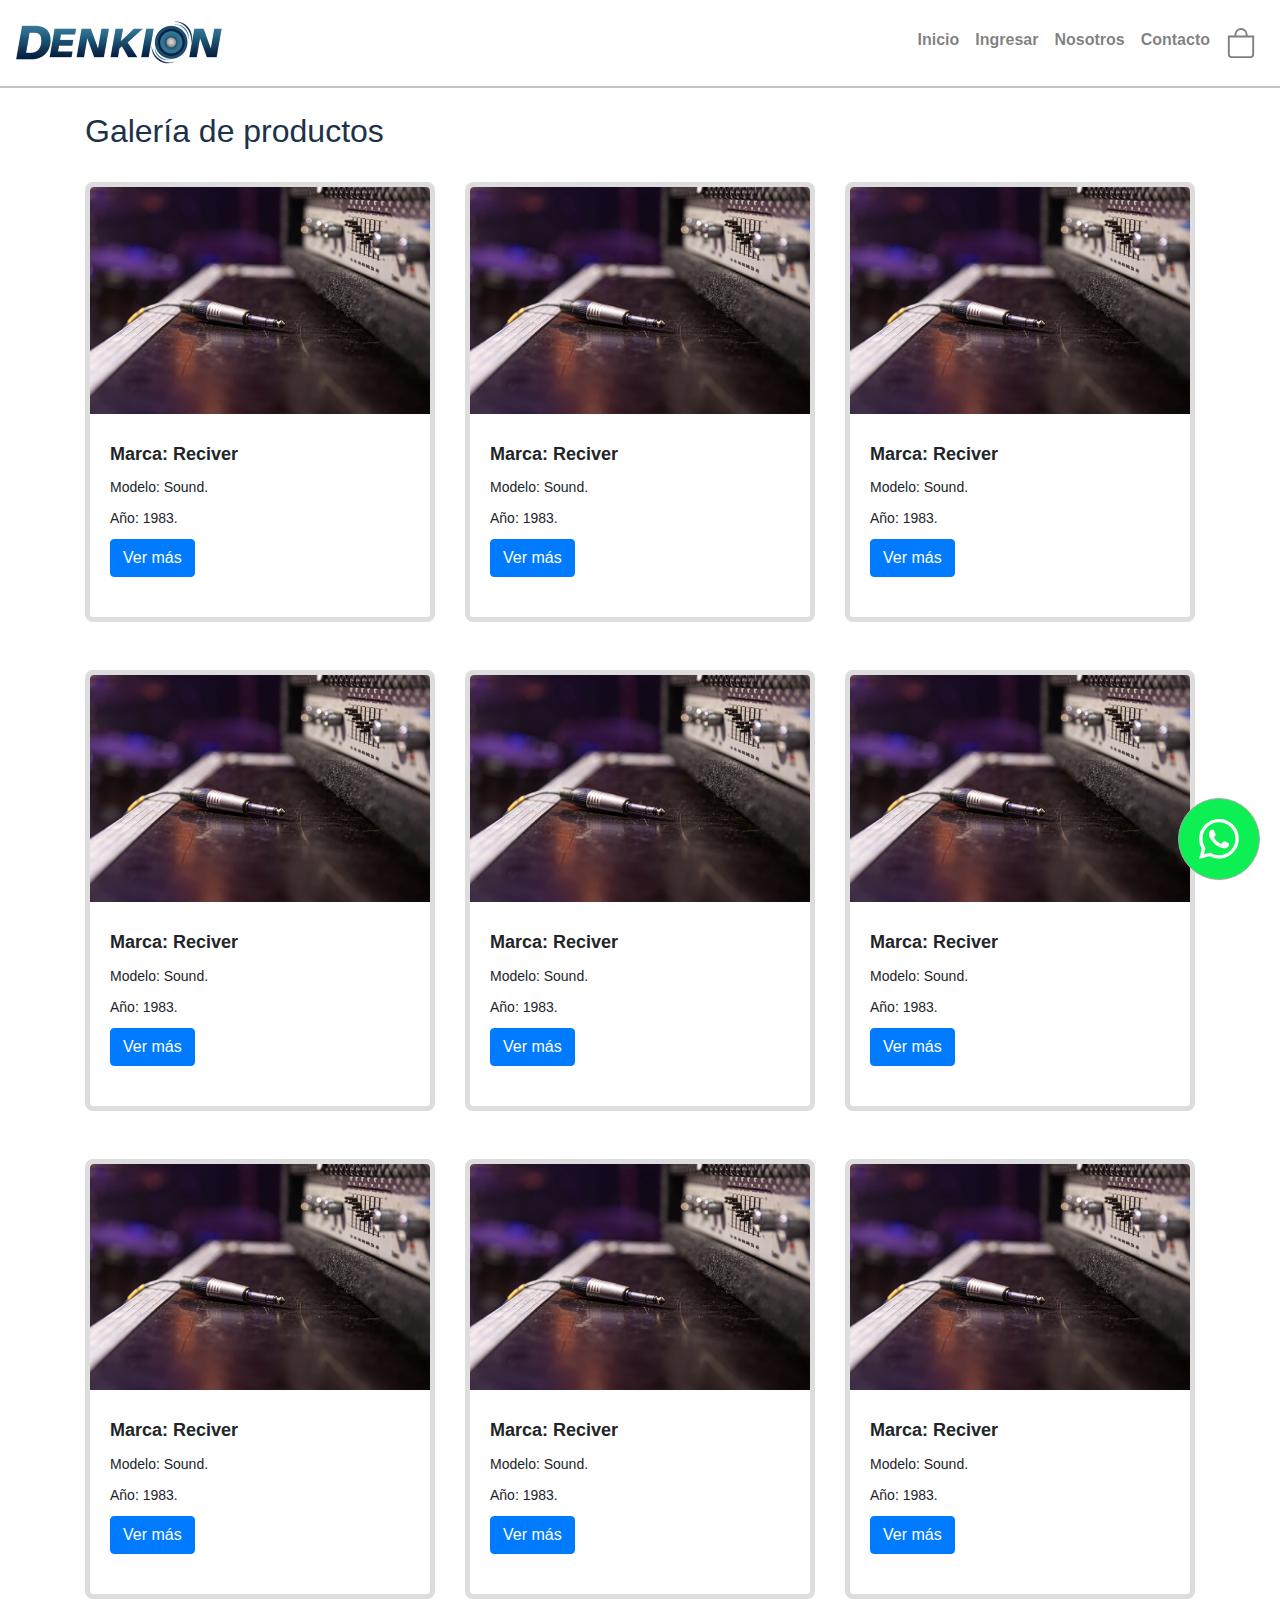
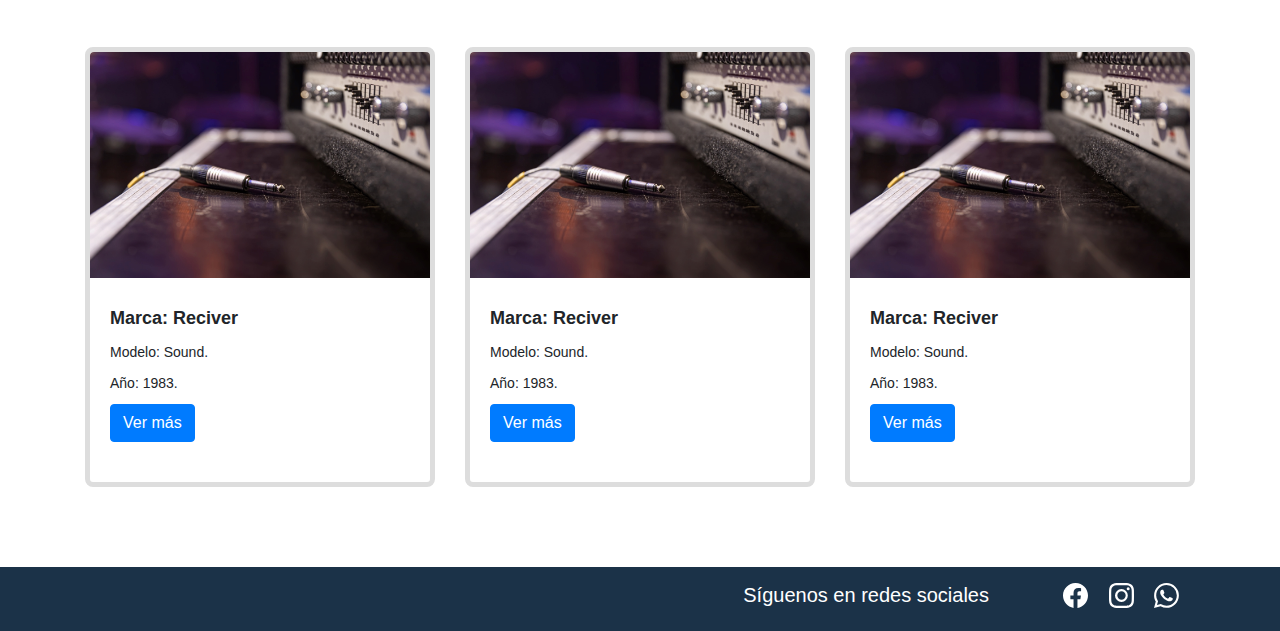
<file: productos.html>
<!DOCTYPE html>
<html lang="en">
<head>
    <meta charset="UTF-8">
    <meta name="viewport" content="width=device-width, initial-scale=1.0">
    <title>Denkion</title>
    <link rel="stylesheet" href="https://stackpath.bootstrapcdn.com/bootstrap/4.4.1/css/bootstrap.min.css">
    <link rel="stylesheet" href="css/style.css">
</head>
<body>
  <!--Barra de navegación-->
      <nav class="navbar navbar-expand-lg navbar-light">
        <a class="navbar-brand" href="index.html">
          <img src="img/Denki logo60h206w.png" alt="Logo" width="206" height="60" class="d-inline-block align-top">
        </a>
        <button class="navbar-toggler" type="button" data-toggle="collapse" data-target="#navbarNav" aria-controls="navbarNav" aria-expanded="false" aria-label="Toggle navigation">
            <span class="navbar-toggler-icon"></span>
        </button>
        <div class="collapse navbar-collapse" id="navbarNav">
            <ul class="navbar-nav ml-auto">
                <li class="nav-item"><a class="nav-link" href="index.html">Inicio</a></li>
                <li class="nav-item"><a class="nav-link" href="ingresar.html">Ingresar</a></li>
                <li class="nav-item"><a class="nav-link" href="nosotros.html">Nosotros</a></li>
                <li class="nav-item"><a class="nav-link" href="contacto.html">Contacto</a></li>
                <li class="nav-item">
                  <a class="nav-link" href="carrito.html">
                      <svg xmlns="http://www.w3.org/2000/svg" width="30" height="30" fill="currentColor" class="bi bi-bag" viewBox="0 0 16 16">
                          <path d="M8 1a2.5 2.5 0 0 1 2.5 2.5V4h-5v-.5A2.5 2.5 0 0 1 8 1m3.5 3v-.5a3.5 3.5 0 1 0-7 0V4H1v10a2 2 0 0 0 2 2h10a2 2 0 0 0 2-2V4zM2 5h12v9a1 1 0 0 1-1 1H3a1 1 0 0 1-1-1z"/>
                        </svg>
                  </a>
                </li>
            </ul>
        </div>
    </nav>
    <!-- Contenedor de Cartas de Productos -->
    <div class="container mt-4 mb-4">
      <h2 class="titulo">Galería de productos</h2>
      <div class="row">
    <!-- Cartas de Productos -->
      <!-- Producto 1 -->
      <div class="col-md-4 col-sm-4 mb-4 mt-4">
        <div class="card h-100">
        <img src="img/fondo800h1201w.jpg" class="card-img-top" alt="Producto1">
        <div class="card-body">
          <h5 class="card-title">Marca: Reciver</h5>
          <p class="card-text">Modelo: Sound.</p>
          <p class="card-text">Año: 1983.</p>
          <a href="#" class="btn btn-primary">Ver más</a>
        </div>
      </div>
    </div>
      <!-- Producto 2 -->
      <div class="col-md-4 col-sm-4 mb-4 mt-4">
        <div class="card h-100">
        <img src="img/fondo800h1201w.jpg" class="card-img-top" alt="Producto2">
        <div class="card-body">
          <h5 class="card-title">Marca: Reciver</h5>
          <p class="card-text">Modelo: Sound.</p>
          <p class="card-text">Año: 1983.</p>
          <a href="#" class="btn btn-primary">Ver más</a>
        </div>
      </div>
    </div>
      <!-- Producto 3 -->
      <div class="col-md-4 col-sm-4 mb-4 mt-4">
        <div class="card h-100">
        <img src="img/fondo800h1201w.jpg" class="card-img-top" alt="Producto3">
        <div class="card-body">
          <h5 class="card-title">Marca: Reciver</h5>
          <p class="card-text">Modelo: Sound.</p>
          <p class="card-text">Año: 1983.</p>
          <a href="#" class="btn btn-primary">Ver más</a>
        </div>
      </div>
    </div>
      <!-- Producto 4 -->
      <div class="col-md-4 col-sm-4 mb-4 mt-4">
        <div class="card h-100">
        <img src="img/fondo800h1201w.jpg" class="card-img-top" alt="Producto4">
        <div class="card-body">
          <h5 class="card-title">Marca: Reciver</h5>
          <p class="card-text">Modelo: Sound.</p>
          <p class="card-text">Año: 1983.</p>
          <a href="#" class="btn btn-primary">Ver más</a>
        </div>
      </div>
    </div>
      <!-- Producto 5 -->
      <div class="col-md-4 col-sm-4 mb-4 mt-4">
        <div class="card h-100">
        <img src="img/fondo800h1201w.jpg" class="card-img-top" alt="Producto5">
        <div class="card-body">
          <h5 class="card-title">Marca: Reciver</h5>
          <p class="card-text">Modelo: Sound.</p>
          <p class="card-text">Año: 1983.</p>
          <a href="#" class="btn btn-primary">Ver más</a>
        </div>
      </div>
    </div>
      <!-- Producto 6 -->
      <div class="col-md-4 col-sm-4 mb-4 mt-4">
        <div class="card h-100">
        <img src="img/fondo800h1201w.jpg" class="card-img-top" alt="Producto6">
        <div class="card-body">
          <h5 class="card-title">Marca: Reciver</h5>
          <p class="card-text">Modelo: Sound.</p>
          <p class="card-text">Año: 1983.</p>
          <a href="#" class="btn btn-primary">Ver más</a>
        </div>
      </div>
    </div>

    <!-- Producto 1 -->
    <div class="col-md-4 col-sm-4 mb-4 mt-4">
        <div class="card h-100">
        <img src="img/fondo800h1201w.jpg" class="card-img-top" alt="Producto7">
        <div class="card-body">
          <h5 class="card-title">Marca: Reciver</h5>
          <p class="card-text">Modelo: Sound.</p>
          <p class="card-text">Año: 1983.</p>
          <a href="#" class="btn btn-primary">Ver más</a>
        </div>
      </div>
    </div>
      <!-- Producto 2 -->
      <div class="col-md-4 col-sm-4 mb-4 mt-4">
        <div class="card h-100">
        <img src="img/fondo800h1201w.jpg" class="card-img-top" alt="Producto8">
        <div class="card-body">
          <h5 class="card-title">Marca: Reciver</h5>
          <p class="card-text">Modelo: Sound.</p>
          <p class="card-text">Año: 1983.</p>
          <a href="#" class="btn btn-primary">Ver más</a>
        </div>
      </div>
    </div>
      <!-- Producto 3 -->
      <div class="col-md-4 col-sm-4 mb-4 mt-4">
        <div class="card h-100">
        <img src="img/fondo800h1201w.jpg" class="card-img-top" alt="Producto9">
        <div class="card-body">
          <h5 class="card-title">Marca: Reciver</h5>
          <p class="card-text">Modelo: Sound.</p>
          <p class="card-text">Año: 1983.</p>
          <a href="#" class="btn btn-primary">Ver más</a>
        </div>
      </div>
    </div>
      <!-- Producto 4 -->
      <div class="col-md-4 col-sm-4 mb-4 mt-4">
        <div class="card h-100">
        <img src="img/fondo800h1201w.jpg" class="card-img-top" alt="Producto10">
        <div class="card-body">
          <h5 class="card-title">Marca: Reciver</h5>
          <p class="card-text">Modelo: Sound.</p>
          <p class="card-text">Año: 1983.</p>
          <a href="#" class="btn btn-primary">Ver más</a>
        </div>
      </div>
    </div>
      <!-- Producto 5 -->
      <div class="col-md-4 mb-4 mt-4">
        <div class="card h-100">
        <img src="img/fondo800h1201w.jpg" class="card-img-top" alt="Producto11">
        <div class="card-body">
          <h5 class="card-title">Marca: Reciver</h5>
          <p class="card-text">Modelo: Sound.</p>
          <p class="card-text">Año: 1983.</p>
          <a href="#" class="btn btn-primary">Ver más</a>
        </div>
      </div>
    </div>
      <!-- Producto 6 -->
      <div class="col-md-4 col-sm-4 mb-4 mt-4">
        <div class="card h-100">
        <img src="img/fondo800h1201w.jpg" class="card-img-top" alt="Producto12">
        <div class="card-body">
          <h5 class="card-title">Marca: Reciver</h5>
          <p class="card-text">Modelo: Sound.</p>
          <p class="card-text">Año: 1983.</p>
          <a href="#" class="btn btn-primary">Ver más</a>
        </div>
      </div>
    </div>

<!--popUp WSP-->
<div class="container-wsp">
  <a href="https://wa.me/+56951210028?text=Chatea%20con%20Denkion"target="_blank">
    <svg xmlns="http://www.w3.org/2000/svg" width="40" height="40" fill="#FFFFFF" class="bi bi-whatsapp" viewBox="0 0 16 16">
      <path d="M13.601 2.326A7.85 7.85 0 0 0 7.994 0C3.627 0 .068 3.558.064 7.926c0 1.399.366 2.76 1.057 3.965L0 16l4.204-1.102a7.9 7.9 0 0 0 3.79.965h.004c4.368 0 7.926-3.558 7.93-7.93A7.9 7.9 0 0 0 13.6 2.326zM7.994 14.521a6.6 6.6 0 0 1-3.356-.92l-.24-.144-2.494.654.666-2.433-.156-.251a6.56 6.56 0 0 1-1.007-3.505c0-3.626 2.957-6.584 6.591-6.584a6.56 6.56 0 0 1 4.66 1.931 6.56 6.56 0 0 1 1.928 4.66c-.004 3.639-2.961 6.592-6.592 6.592m3.615-4.934c-.197-.099-1.17-.578-1.353-.646-.182-.065-.315-.099-.445.099-.133.197-.513.646-.627.775-.114.133-.232.148-.43.05-.197-.1-.836-.308-1.592-.985-.59-.525-.985-1.175-1.103-1.372-.114-.198-.011-.304.088-.403.087-.088.197-.232.296-.346.1-.114.133-.198.198-.33.065-.134.034-.248-.015-.347-.05-.099-.445-1.076-.612-1.47-.16-.389-.323-.335-.445-.34-.114-.007-.247-.007-.38-.007a.73.73 0 0 0-.529.247c-.182.198-.691.677-.691 1.654s.71 1.916.81 2.049c.098.133 1.394 2.132 3.383 2.992.47.205.84.326 1.129.418.475.152.904.129 1.246.08.38-.058 1.171-.48 1.338-.943.164-.464.164-.86.114-.943-.049-.084-.182-.133-.38-.232"/>
    </svg>
  </a>
</div>

    <!-- Footer con RRSS -->
<footer class="footer mt-auto py-3">
    <div class="container">
      <div class="row">
        <div class="col-md-10 text-right">
          <div class="mr-3">
            <h5>Síguenos en redes sociales</h5>
          </div>
        </div>
        <div class="col-md-2 text-right">
            <a href="#" class="mr-3">
              <svg xmlns="http://www.w3.org/2000/svg" width="25" height="25" fill="#FFFFFF" class="bi bi-facebook" viewBox="0 0 16 16">
                <path d="M16 8.049c0-4.446-3.582-8.05-8-8.05C3.58 0-.002 3.603-.002 8.05c0 4.017 2.926 7.347 6.75 7.951v-5.625h-2.03V8.05H6.75V6.275c0-2.017 1.195-3.131 3.022-3.131.876 0 1.791.157 1.791.157v1.98h-1.009c-.993 0-1.303.621-1.303 1.258v1.51h2.218l-.354 2.326H9.25V16c3.824-.604 6.75-3.934 6.75-7.951"/>
              </svg>
            </a>
            <a href="#" class="mr-3">
              <svg xmlns="http://www.w3.org/2000/svg" width="25" height="25" fill="#FFFFFF" class="bi bi-instagram" viewBox="0 0 16 16">
                <path d="M8 0C5.829 0 5.556.01 4.703.048 3.85.088 3.269.222 2.76.42a3.9 3.9 0 0 0-1.417.923A3.9 3.9 0 0 0 .42 2.76C.222 3.268.087 3.85.048 4.7.01 5.555 0 5.827 0 8.001c0 2.172.01 2.444.048 3.297.04.852.174 1.433.372 1.942.205.526.478.972.923 1.417.444.445.89.719 1.416.923.51.198 1.09.333 1.942.372C5.555 15.99 5.827 16 8 16s2.444-.01 3.298-.048c.851-.04 1.434-.174 1.943-.372a3.9 3.9 0 0 0 1.416-.923c.445-.445.718-.891.923-1.417.197-.509.332-1.09.372-1.942C15.99 10.445 16 10.173 16 8s-.01-2.445-.048-3.299c-.04-.851-.175-1.433-.372-1.941a3.9 3.9 0 0 0-.923-1.417A3.9 3.9 0 0 0 13.24.42c-.51-.198-1.092-.333-1.943-.372C10.443.01 10.172 0 7.998 0zm-.717 1.442h.718c2.136 0 2.389.007 3.232.046.78.035 1.204.166 1.486.275.373.145.64.319.92.599s.453.546.598.92c.11.281.24.705.275 1.485.039.843.047 1.096.047 3.231s-.008 2.389-.047 3.232c-.035.78-.166 1.203-.275 1.485a2.5 2.5 0 0 1-.599.919c-.28.28-.546.453-.92.598-.28.11-.704.24-1.485.276-.843.038-1.096.047-3.232.047s-2.39-.009-3.233-.047c-.78-.036-1.203-.166-1.485-.276a2.5 2.5 0 0 1-.92-.598 2.5 2.5 0 0 1-.6-.92c-.109-.281-.24-.705-.275-1.485-.038-.843-.046-1.096-.046-3.233s.008-2.388.046-3.231c.036-.78.166-1.204.276-1.486.145-.373.319-.64.599-.92s.546-.453.92-.598c.282-.11.705-.24 1.485-.276.738-.034 1.024-.044 2.515-.045zm4.988 1.328a.96.96 0 1 0 0 1.92.96.96 0 0 0 0-1.92m-4.27 1.122a4.109 4.109 0 1 0 0 8.217 4.109 4.109 0 0 0 0-8.217m0 1.441a2.667 2.667 0 1 1 0 5.334 2.667 2.667 0 0 1 0-5.334"/>
              </svg>
            </a>
            <a href="https://wa.me/+56951210028?text=Chatea%20con%20Denkion" class="mr-3" target="_blank">
              <svg xmlns="http://www.w3.org/2000/svg" width="25" height="25" fill="#FFFFFF" class="bi bi-whatsapp" viewBox="0 0 16 16">
                <path d="M13.601 2.326A7.85 7.85 0 0 0 7.994 0C3.627 0 .068 3.558.064 7.926c0 1.399.366 2.76 1.057 3.965L0 16l4.204-1.102a7.9 7.9 0 0 0 3.79.965h.004c4.368 0 7.926-3.558 7.93-7.93A7.9 7.9 0 0 0 13.6 2.326zM7.994 14.521a6.6 6.6 0 0 1-3.356-.92l-.24-.144-2.494.654.666-2.433-.156-.251a6.56 6.56 0 0 1-1.007-3.505c0-3.626 2.957-6.584 6.591-6.584a6.56 6.56 0 0 1 4.66 1.931 6.56 6.56 0 0 1 1.928 4.66c-.004 3.639-2.961 6.592-6.592 6.592m3.615-4.934c-.197-.099-1.17-.578-1.353-.646-.182-.065-.315-.099-.445.099-.133.197-.513.646-.627.775-.114.133-.232.148-.43.05-.197-.1-.836-.308-1.592-.985-.59-.525-.985-1.175-1.103-1.372-.114-.198-.011-.304.088-.403.087-.088.197-.232.296-.346.1-.114.133-.198.198-.33.065-.134.034-.248-.015-.347-.05-.099-.445-1.076-.612-1.47-.16-.389-.323-.335-.445-.34-.114-.007-.247-.007-.38-.007a.73.73 0 0 0-.529.247c-.182.198-.691.677-.691 1.654s.71 1.916.81 2.049c.098.133 1.394 2.132 3.383 2.992.47.205.84.326 1.129.418.475.152.904.129 1.246.08.38-.058 1.171-.48 1.338-.943.164-.464.164-.86.114-.943-.049-.084-.182-.133-.38-.232"/>
              </svg>
            </a>
        </div>
      </div>
      </div>
    </div>
  </footer>
  
        <script src="https://code.jquery.com/jquery-3.4.1.slim.min.js"></script>
        <script src="https://cdn.jsdelivr.net/npm/popper.js@1.16.0/dist/umd/popper.min.js"></script>
        <script src="https://stackpath.bootstrapcdn.com/bootstrap/4.4.1/js/bootstrap.min.js"></script>
  </body>
  </html>
</file>
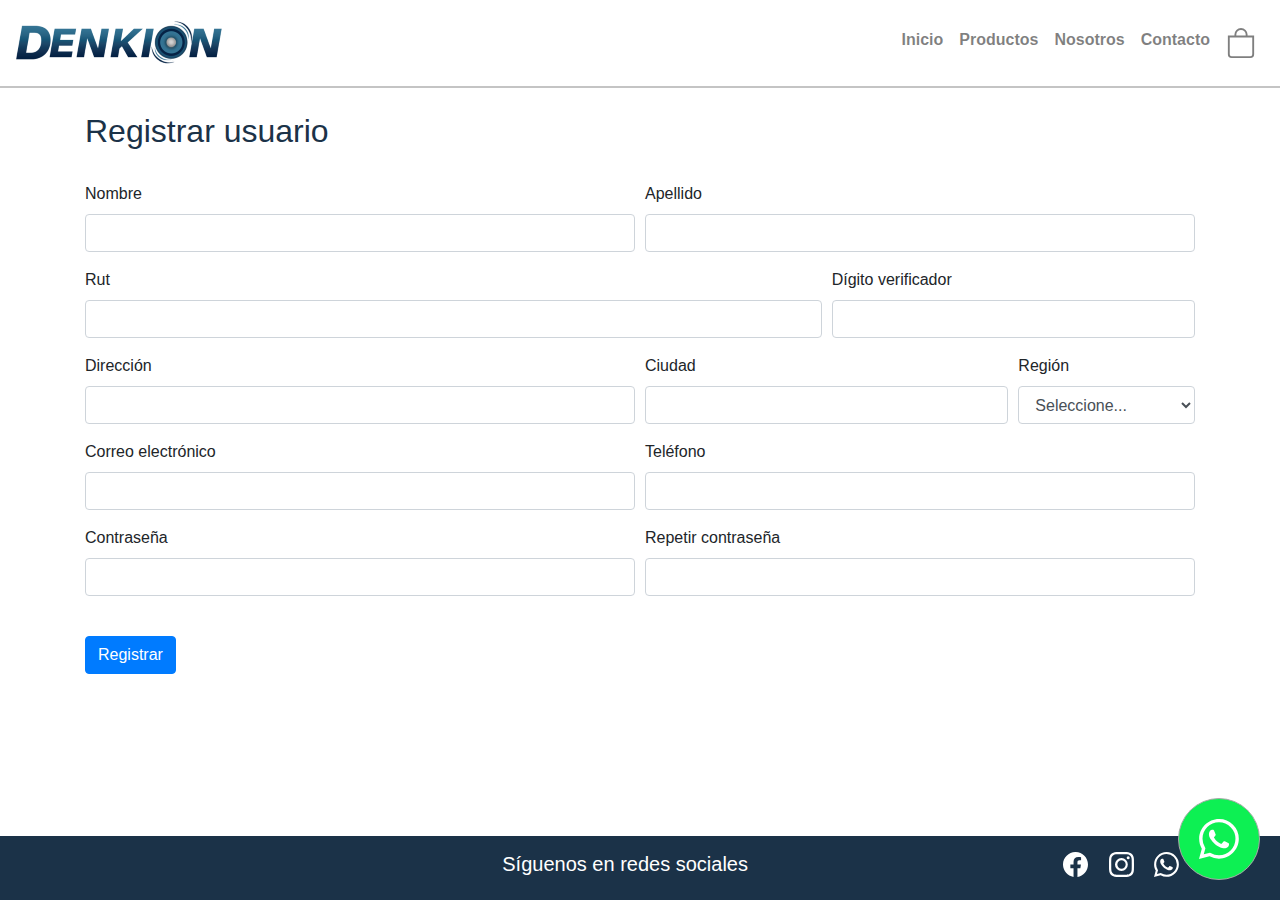
<file: registrar.html>
<!DOCTYPE html>
<html lang="en">
<head>
    <meta charset="UTF-8">
    <meta name="viewport" content="width=device-width, initial-scale=1.0">
    <title>Denkion</title>
    <link rel="stylesheet" href="https://stackpath.bootstrapcdn.com/bootstrap/4.4.1/css/bootstrap.min.css">
    <link rel="stylesheet" href="css/style.css">
    <script src="js/validar.js"></script>
</head>
<body>
  <!--Barra de navegación-->
      <nav class="navbar navbar-expand-lg navbar-light">
        <a class="navbar-brand" href="index.html">
          <img src="img/Denki logo60h206w.png" alt="Logo" width="206" height="60" class="d-inline-block align-top">
        </a>
        <button class="navbar-toggler" type="button" data-toggle="collapse" data-target="#navbarNav" aria-controls="navbarNav" aria-expanded="false" aria-label="Toggle navigation">
            <span class="navbar-toggler-icon"></span>
        </button>
        <div class="collapse navbar-collapse" id="navbarNav">
            <ul class="navbar-nav ml-auto">
                <li class="nav-item"><a class="nav-link" href="index.html">Inicio</a></li>
                <li class="nav-item"><a class="nav-link" href="productos.html">Productos</a></li>
                <li class="nav-item"><a class="nav-link" href="nosotros.html">Nosotros</a></li>
                <li class="nav-item"><a class="nav-link" href="contacto.html">Contacto</a></li>
                <li class="nav-item">
                  <a class="nav-link" href="carrito.html">
                      <svg xmlns="http://www.w3.org/2000/svg" width="30" height="30" fill="currentColor" class="bi bi-bag" viewBox="0 0 16 16">
                          <path d="M8 1a2.5 2.5 0 0 1 2.5 2.5V4h-5v-.5A2.5 2.5 0 0 1 8 1m3.5 3v-.5a3.5 3.5 0 1 0-7 0V4H1v10a2 2 0 0 0 2 2h10a2 2 0 0 0 2-2V4zM2 5h12v9a1 1 0 0 1-1 1H3a1 1 0 0 1-1-1z"/>
                        </svg>
                  </a>
                </li>
            </ul>
        </div>
    </nav>

<!--Formulario para registrar usuario-->
<div class="container mt-4">
    <h2 class="titulo">Registrar usuario</h2>
    <br>
    <form id="validado">
        <div class="form-row">
            <div class="form-group col-md-6">
                <label for="inputName">Nombre</label>
                <input type="text" class="form-control" id="inputName1">
            </div>
            <div class="form-group col-md-6">
                <label for="inputLastName">Apellido</label>
                <input type="text" class="form-control" id="inputLastName1">
            </div>     
        </div>
        <div class="form-row">
            <div class="form-group col-md-8">
                <label for="inputRut">Rut</label>
                <input type="number" class="form-control" id="inputRut1">
            </div>
            <div class="form-group col-md-4">
                <label for="inputDv">D&iacute;gito verificador</label>
                <input type="text" class="form-control" id="inputDv1">
            </div>     
        </div>
        <div class="form-row">
            <div class="form-group col-md-6">
                <label for="inputDireccion">Direcci&oacute;n</label>
                <input type="text" class="form-control" id="inputDireccion1">
            </div>
            <div class="form-group col-md-4">
                <label for="inputCiudad">Ciudad</label>
                <input type="text" class="form-control" id="inputCiudad1">
            </div>
            <div class="form-group col-md-2">
                <label for="InputRegion">Regi&oacute;n</label>
                <select id="inputRegion1" class="form-control">
                    <option selected>XV.Arica y Parinacota</option>
                    <option selected>I.Tarapac&aacute;</option>
                    <option selected>II.Antofagasta</option>
                    <option selected>III.Atacama</option>
                    <option selected>IV.Coquimbo</option>
                    <option selected>V.Valpara&iacute;so</option>
                    <option selected>VI.Bernardo Ohiggin's</option>
                    <option selected>VII.Maule</option>
                    <option selected>VIII.B&iacute;o-B&iacute;o</option>
                    <option selected>IX.Araucan&iacute;a</option>
                    <option selected>XIV.De los R&iacute;os</option>
                    <option selected>X.De los Lagos</option>
                    <option selected>XI.Ays&eacute;n</option>
                    <option selected>XII.Magallanes y la Ant&aacute;rtida</option>
                    <option selected>XIII.Metropolitana</option>
                    <option selected>Seleccione...</option>
                </select>
            </div>
        </div>
        <div class="form-row">
            <div class="form-group col-md-6">
                <label for="inputEmail2">Correo electr&oacute;nico</label>
                <input type="email" class="form-control" id="inputEmail2" aria-describedby="emailHelp">
            </div>
            <div class="form-group col-md-6">
                <label for="inputTelefono">Tel&eacute;fono</label>
                <input type="tel" class="form-control" id="inputTelefono1">
            </div>
        </div>
        <div class="form-row">
            <div class="form-group col-md-6">
                <label for="inputPassword">Contrase&ntilde;a</label>
                <input type="password" class="form-control" id="inputPassword1">
            </div>
            <div class="form-group col-md-6">
                <label for="inputPassword">Repetir contrase&ntilde;a</label>
                <input type="password" class="form-control" id="inputPassword2">
            </div>
        </div>
        <br>
        <button type="submit" class="btn btn-primary" onclick="registrar();">Registrar</button>
    </form>
    <br><br>
</div>

<!--popUp WSP-->
<div class="container-wsp">
  <a href="https://wa.me/+56951210028?text=Chatea%20con%20Denkion"target="_blank">
    <svg xmlns="http://www.w3.org/2000/svg" width="40" height="40" fill="#FFFFFF" class="bi bi-whatsapp" viewBox="0 0 16 16">
      <path d="M13.601 2.326A7.85 7.85 0 0 0 7.994 0C3.627 0 .068 3.558.064 7.926c0 1.399.366 2.76 1.057 3.965L0 16l4.204-1.102a7.9 7.9 0 0 0 3.79.965h.004c4.368 0 7.926-3.558 7.93-7.93A7.9 7.9 0 0 0 13.6 2.326zM7.994 14.521a6.6 6.6 0 0 1-3.356-.92l-.24-.144-2.494.654.666-2.433-.156-.251a6.56 6.56 0 0 1-1.007-3.505c0-3.626 2.957-6.584 6.591-6.584a6.56 6.56 0 0 1 4.66 1.931 6.56 6.56 0 0 1 1.928 4.66c-.004 3.639-2.961 6.592-6.592 6.592m3.615-4.934c-.197-.099-1.17-.578-1.353-.646-.182-.065-.315-.099-.445.099-.133.197-.513.646-.627.775-.114.133-.232.148-.43.05-.197-.1-.836-.308-1.592-.985-.59-.525-.985-1.175-1.103-1.372-.114-.198-.011-.304.088-.403.087-.088.197-.232.296-.346.1-.114.133-.198.198-.33.065-.134.034-.248-.015-.347-.05-.099-.445-1.076-.612-1.47-.16-.389-.323-.335-.445-.34-.114-.007-.247-.007-.38-.007a.73.73 0 0 0-.529.247c-.182.198-.691.677-.691 1.654s.71 1.916.81 2.049c.098.133 1.394 2.132 3.383 2.992.47.205.84.326 1.129.418.475.152.904.129 1.246.08.38-.058 1.171-.48 1.338-.943.164-.464.164-.86.114-.943-.049-.084-.182-.133-.38-.232"/>
    </svg>
  </a>
</div>

    <!-- Footer con RRSS -->
<footer class="footer mt-auto py-3">
    <div class="container">
      <div class="row">
        <div class="col-md-10 text-right">
          <div class="mr-3">
            <h5 class="col-md-6 mx-auto">Síguenos en redes sociales</h5>
          </div>
        </div>
        <div class="col-md-2 text-right">
            <a href="#" class="mr-3">
              <svg xmlns="http://www.w3.org/2000/svg" width="25" height="25" fill="#FFFFFF" class="bi bi-facebook" viewBox="0 0 16 16">
                <path d="M16 8.049c0-4.446-3.582-8.05-8-8.05C3.58 0-.002 3.603-.002 8.05c0 4.017 2.926 7.347 6.75 7.951v-5.625h-2.03V8.05H6.75V6.275c0-2.017 1.195-3.131 3.022-3.131.876 0 1.791.157 1.791.157v1.98h-1.009c-.993 0-1.303.621-1.303 1.258v1.51h2.218l-.354 2.326H9.25V16c3.824-.604 6.75-3.934 6.75-7.951"/>
              </svg>
            </a>
            <a href="#" class="mr-3">
              <svg xmlns="http://www.w3.org/2000/svg" width="25" height="25" fill="#FFFFFF" class="bi bi-instagram" viewBox="0 0 16 16">
                <path d="M8 0C5.829 0 5.556.01 4.703.048 3.85.088 3.269.222 2.76.42a3.9 3.9 0 0 0-1.417.923A3.9 3.9 0 0 0 .42 2.76C.222 3.268.087 3.85.048 4.7.01 5.555 0 5.827 0 8.001c0 2.172.01 2.444.048 3.297.04.852.174 1.433.372 1.942.205.526.478.972.923 1.417.444.445.89.719 1.416.923.51.198 1.09.333 1.942.372C5.555 15.99 5.827 16 8 16s2.444-.01 3.298-.048c.851-.04 1.434-.174 1.943-.372a3.9 3.9 0 0 0 1.416-.923c.445-.445.718-.891.923-1.417.197-.509.332-1.09.372-1.942C15.99 10.445 16 10.173 16 8s-.01-2.445-.048-3.299c-.04-.851-.175-1.433-.372-1.941a3.9 3.9 0 0 0-.923-1.417A3.9 3.9 0 0 0 13.24.42c-.51-.198-1.092-.333-1.943-.372C10.443.01 10.172 0 7.998 0zm-.717 1.442h.718c2.136 0 2.389.007 3.232.046.78.035 1.204.166 1.486.275.373.145.64.319.92.599s.453.546.598.92c.11.281.24.705.275 1.485.039.843.047 1.096.047 3.231s-.008 2.389-.047 3.232c-.035.78-.166 1.203-.275 1.485a2.5 2.5 0 0 1-.599.919c-.28.28-.546.453-.92.598-.28.11-.704.24-1.485.276-.843.038-1.096.047-3.232.047s-2.39-.009-3.233-.047c-.78-.036-1.203-.166-1.485-.276a2.5 2.5 0 0 1-.92-.598 2.5 2.5 0 0 1-.6-.92c-.109-.281-.24-.705-.275-1.485-.038-.843-.046-1.096-.046-3.233s.008-2.388.046-3.231c.036-.78.166-1.204.276-1.486.145-.373.319-.64.599-.92s.546-.453.92-.598c.282-.11.705-.24 1.485-.276.738-.034 1.024-.044 2.515-.045zm4.988 1.328a.96.96 0 1 0 0 1.92.96.96 0 0 0 0-1.92m-4.27 1.122a4.109 4.109 0 1 0 0 8.217 4.109 4.109 0 0 0 0-8.217m0 1.441a2.667 2.667 0 1 1 0 5.334 2.667 2.667 0 0 1 0-5.334"/>
              </svg>
            </a>
            <a href="https://wa.me/+56951210028?text=Chatea%20con%20Denkion" class="mr-3" target="_blank">
              <svg xmlns="http://www.w3.org/2000/svg" width="25" height="25" fill="#FFFFFF" class="bi bi-whatsapp" viewBox="0 0 16 16">
                <path d="M13.601 2.326A7.85 7.85 0 0 0 7.994 0C3.627 0 .068 3.558.064 7.926c0 1.399.366 2.76 1.057 3.965L0 16l4.204-1.102a7.9 7.9 0 0 0 3.79.965h.004c4.368 0 7.926-3.558 7.93-7.93A7.9 7.9 0 0 0 13.6 2.326zM7.994 14.521a6.6 6.6 0 0 1-3.356-.92l-.24-.144-2.494.654.666-2.433-.156-.251a6.56 6.56 0 0 1-1.007-3.505c0-3.626 2.957-6.584 6.591-6.584a6.56 6.56 0 0 1 4.66 1.931 6.56 6.56 0 0 1 1.928 4.66c-.004 3.639-2.961 6.592-6.592 6.592m3.615-4.934c-.197-.099-1.17-.578-1.353-.646-.182-.065-.315-.099-.445.099-.133.197-.513.646-.627.775-.114.133-.232.148-.43.05-.197-.1-.836-.308-1.592-.985-.59-.525-.985-1.175-1.103-1.372-.114-.198-.011-.304.088-.403.087-.088.197-.232.296-.346.1-.114.133-.198.198-.33.065-.134.034-.248-.015-.347-.05-.099-.445-1.076-.612-1.47-.16-.389-.323-.335-.445-.34-.114-.007-.247-.007-.38-.007a.73.73 0 0 0-.529.247c-.182.198-.691.677-.691 1.654s.71 1.916.81 2.049c.098.133 1.394 2.132 3.383 2.992.47.205.84.326 1.129.418.475.152.904.129 1.246.08.38-.058 1.171-.48 1.338-.943.164-.464.164-.86.114-.943-.049-.084-.182-.133-.38-.232"/>
              </svg>
            </a>
        </div>
      </div>
      </div>
    </div>
  </footer>
  
        <script src="https://code.jquery.com/jquery-3.4.1.slim.min.js"></script>
        <script src="https://cdn.jsdelivr.net/npm/popper.js@1.16.0/dist/umd/popper.min.js"></script>
        <script src="https://stackpath.bootstrapcdn.com/bootstrap/4.4.1/js/bootstrap.min.js"></script>
  </body>
  </html>
</file>
<file: css/style.css>
.nav-link{
    color: rgb(243, 243, 243);
    font-weight: bolder;
}

.imagenfull{
    width: 100%;
    height: 60%;
}

.navbar-brand, nav-item{
    background-color: rgb(255, 255, 255);
}

.imgiso{
    position: absolute;
    bottom: 8%;
    left: 50%;
    transform: translate(-50%);
    max-width: 50vh; /* Ajusta según sea necesario */
    max-height: 50vh; /* Ajusta según sea necesario */
}

.navbar{
    border-bottom: 2px solid rgb(196, 196, 196);
    background-color: #ffffff;
    padding: 0em -1;
}

.tamanoimgf{
    width: 100%;
    height: 100vh;
    object-fit: cover;
}

.con_img{
    width: 100vw;
    height: 100vh;
    overflow: hidden;
    display: flex;
    align-items: center;
    justify-content: center;
}

.textoimg{
    position:absolute;
    top: 40%;
    left: 5%;
    color: rgb(255, 255, 255);
    font-size: 60px;
    font-weight: bolder;
    font-style: italic;
    font-family: Verdana, Geneva, Tahoma, sans-serif;
    letter-spacing: -3px;
    text-shadow: 1px 1px 2px rgb(0, 0, 0);
}

/* Footer estilizado */
.footer {
    background-color: #1b3248;
    position: absolute;
    padding: 1em 0;
    width: 100%;
    bottom: 0;
    color: #ffffff;
    min-width: 100vw;
    left: 0;
  }

.pa_reg{
    font-family: Verdana, Geneva, Tahoma, sans-serif;
    font-size: 12px;
    color:dodgerblue;
} 

.titulo{
    font-family: Verdana, Geneva, Tahoma, sans-serif;
    color: #1b3248;
}
 

.nosotros-container {
    display: flex;
    align-items: center;
    
    margin-top: 20px; /* Ajusta según sea necesario */
    margin-bottom: 20px; /* Ajusta según sea necesario */
}

.nosotros-carousel {
    width: 50%; /* Ajusta el ancho del carrusel según sea necesario */
}

.nosotros-text {
    width: 45%; /* Ajusta el ancho del texto según sea necesario */
}
.texto-container {
    color: #592b02; /* Color del texto blanco */
    padding-left: 30%; /* Espaciado interno del contenedor */
    border-radius: 4px; /* Bordes redondeados para el contenedor */
}
.nosotros-text p {
    text-align: justify;
}

body{
    margin: 0;
    position: relative;
    padding-bottom: 6em;
    min-height: 100vh;
}

/* Estilos de las tarjetas (cards) */
.card {
    background-color: #fff;
    border: 5.5px solid #ddd;
    border-radius: 8px;
    margin-bottom: 20px;
    transition: box-shadow 0.4s;
  }

  .card:hover {
    box-shadow: 0 4px 8px rgba(0, 0, 0, 0.463);
  }

  .card img {
    border-top-left-radius: 4px;
    border-top-right-radius: 4px;
    max-width: 100%;
    height: auto;
  }

  .card-title {
    font-size: 18px;
    font-weight: bold;
    margin-top: 10px;
  }

  .card-text {
    font-size: 14px;
    margin-bottom: 10px;
    }

.lineasub{
    border-bottom: 2px solid rgb(196, 196, 196);
}

.container-wsp{
    background: #0df053;
    color: #fff;
    position: fixed;
    z-index: 999;
    border-radius: 50%;
    bottom: 20px;
    right: 20px;
    padding: 20px;
    transition: ease 0.3s;
    border: 1px solid darkgray;
    animation: efecto 1.2s infinite;
}

.container-wsp:hover{
    transform: scale(1.1);
    transition: ease 0.3s;
}

.boton{
    width: 10px;
}

@keyframes efecto{
    0%{
        box-shadow: 0 0 0 0 rgba(0, 0, 0, 0.7);
    }
    100%{
        box-shadow: 0 0 0 20px rgba(0, 0, 0, 0);
    }
}
</file>
